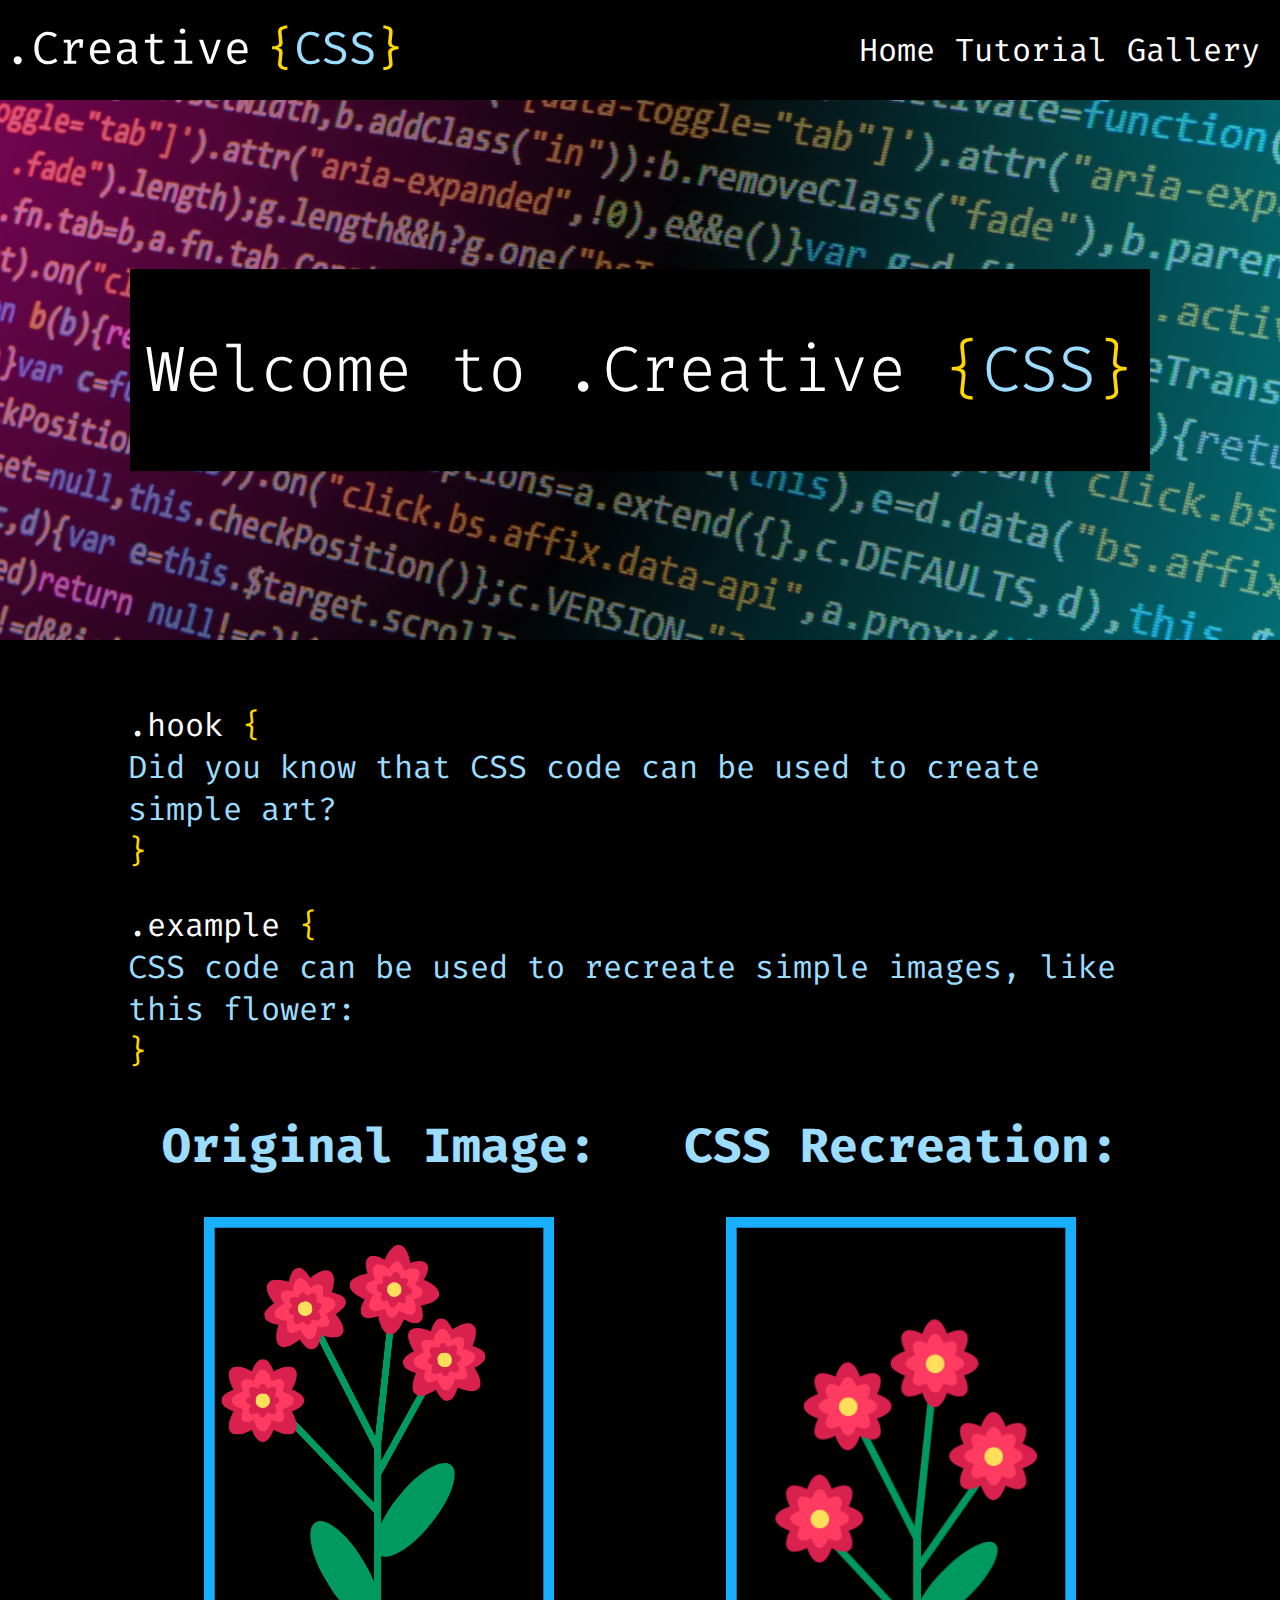
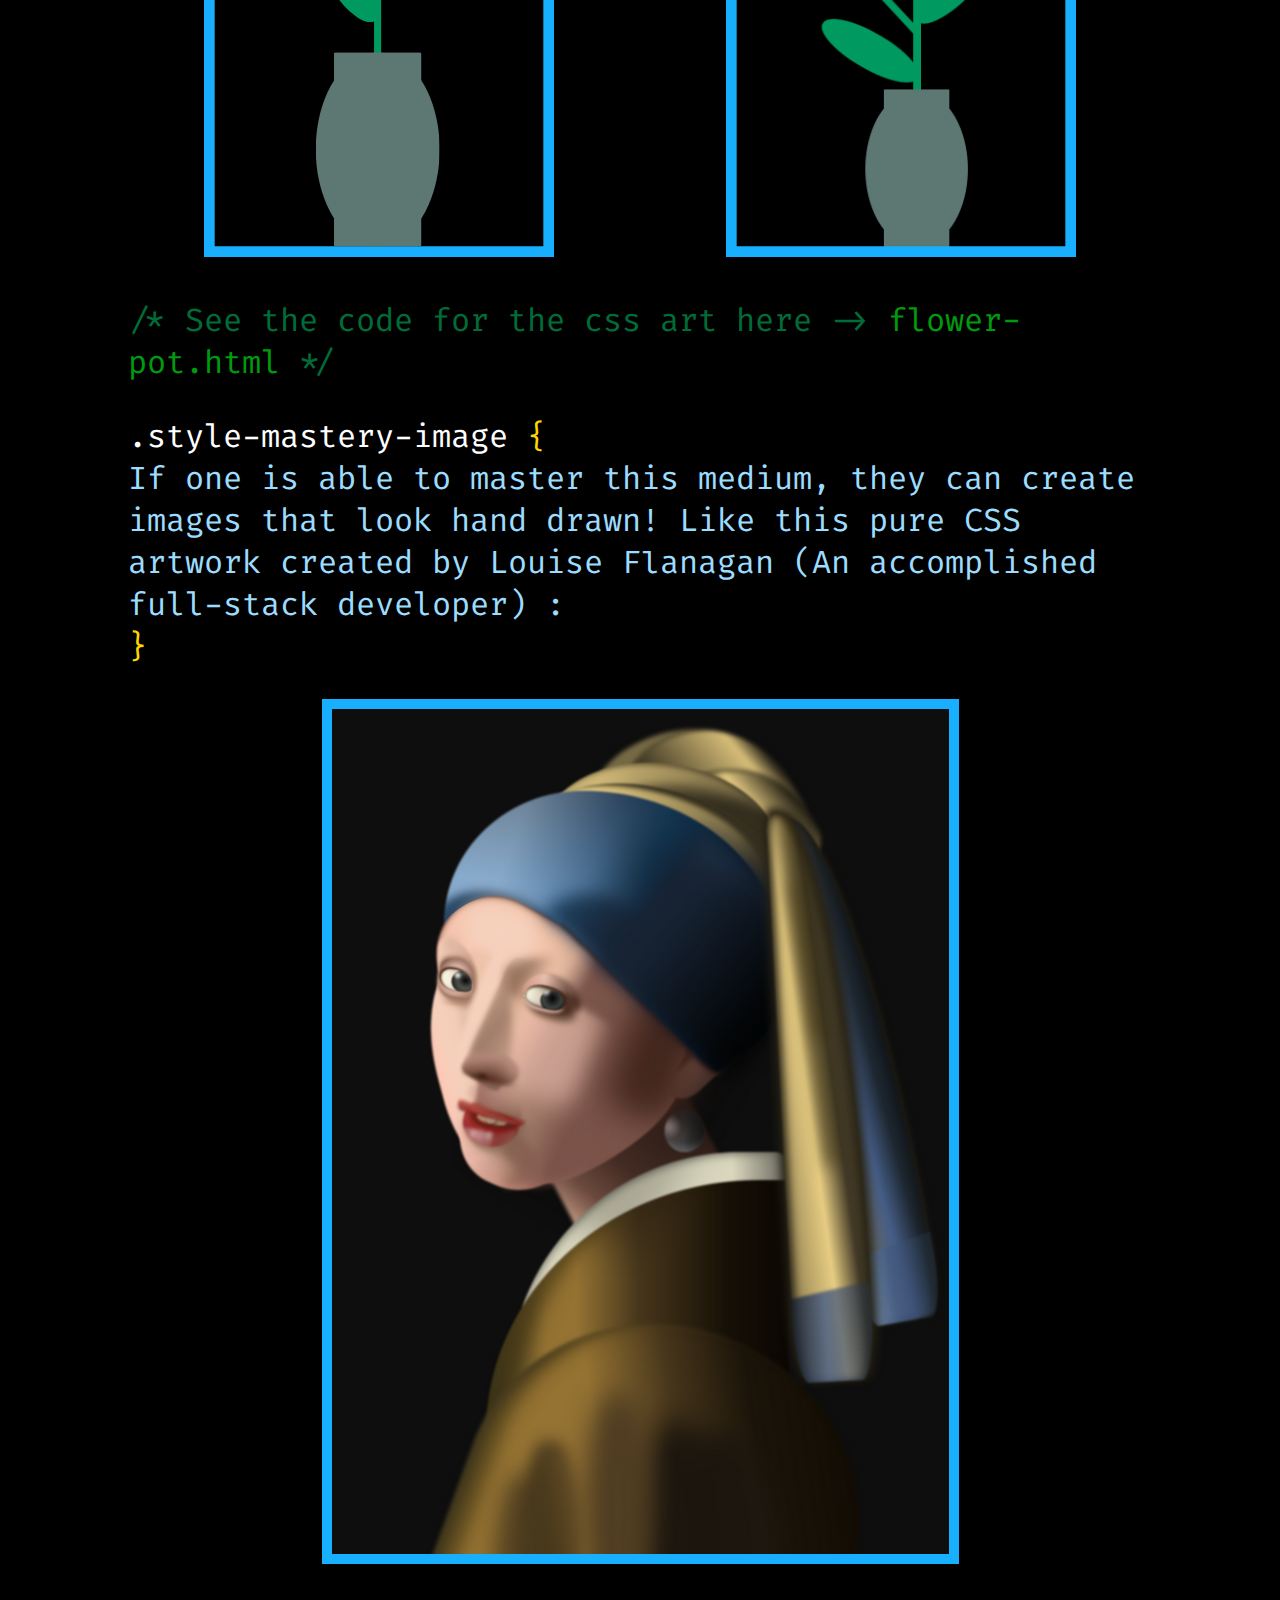
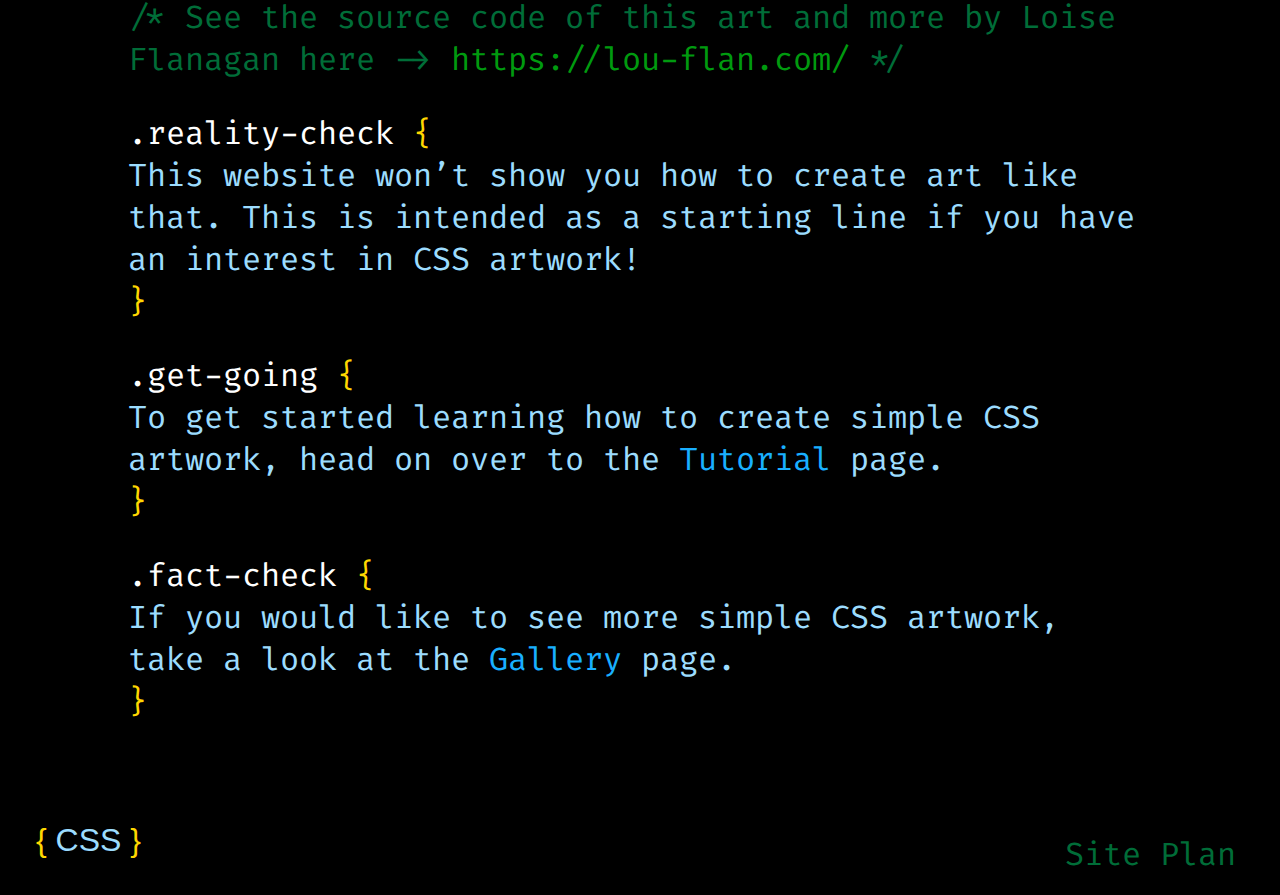
<file: index.html>
<!DOCTYPE html>
<html lang="en">
<head>
    <meta charset="UTF-8">
    <meta name="viewport" content="width=device-width, initial-scale=1.0">
    <title>Creative CSS | Home</title>
    <link rel="icon" type="image/svg+xml" href="styles/images/creative-css-favicon.svg">
    <link type="text/css" rel="stylesheet" href="styles/style.css">
</head>
<body>
    <div id="content">

        <header>
            <a class="logo_link" href="index.html">
                <img class="logo" src="styles/images/main-creative-css-logo.svg" alt="Creative CSS Logo">
            </a>
            <nav>
                <a href="index.html">Home</a>
                <a href="tutorial.html">Tutorial</a>
                <a href="gallery.html">Gallery</a>
            </nav>
        </header>   

        <section class="hero">
            <img src="styles/images/hero-img-creative-css.png" alt="Hero Image">
            <div class="hero-text">
                <h1>Welcome to .Creative <span class="bracket">{</span><span class="bracketed-text">CSS</span><span class="bracket">}</span> </h1>
            </div>
        </section>

        <div class="main-content">

            <p>.hook <span class="bracket">{</span><br><span class="bracketed-text">Did you know that CSS code can be used to create simple art?</span><br><span class="bracket">}</span></p>
            <p>.example <span class="bracket">{</span><br><span class="bracketed-text">CSS code can be used to recreate simple images, like this flower:</span><br><span class="bracket">}</span> </p>

            <section id="art-example">
                <div class="art-container">
                    <h2 class="example-caption">Original Image:</h2>
                    <img class="example" src="styles/images/canva-example.svg" alt="A flower pot with 4 red flowers">
                </div>   
                <div class="art-container">
                    <h2 class="example-caption">CSS Recreation:</h2>
                    <img class="example" src="styles/images/css-example.svg" alt="flower pot with 4 red flowers">
                </div>
            </section>

            <p class="comment-text">/* See the code for the css art here -> <a class="comment-link" href="flower-pot.html" target="_blank">flower-pot.html</a> */</p>
            <p>.style-mastery-image <span class="bracket">{</span><br><span class="bracketed-text">If one is able to master this medium, they can create images that look hand drawn! Like this pure CSS artwork created by Louise Flanagan (An accomplished full-stack developer) :</span><br><span class="bracket">}</span> </p>

            <img class="mastery-img" src="styles/images/woman-with-earing-css-art.png" alt="An image of a pure css recreation of the Girl with a pearl Earring by Louise Flanagan">

            <p class="comment-text">/* See the source code of this art and more by Loise Flanagan here -> <a class="comment-link" href="https://lou-flan.com/" target="_blank">https://lou-flan.com/</a> */</p> 
            <p>.reality-check <span class="bracket">{</span><br><span class="bracketed-text">This website won’t show you how to create art like that. This is intended as a starting line if you have an interest in CSS artwork!</span><br><span class="bracket">}</span> </p>
            <p>.get-going <span class="bracket">{</span><br><span class="bracketed-text">To get started learning how to create simple CSS artwork, head on over to the <a class="in-text-link" href="tutorial.html">Tutorial</a> page.</span><br><span class="bracket">}</span> </p>
            <p>.fact-check <span class="bracket">{</span><br><span class="bracketed-text">If you would like to see more simple CSS artwork, take a look at the <a class="in-text-link" href="gallery.html">Gallery</a> page.</span><br><span class="bracket">}</span> </p>

        </div>
        <footer>
            <div class="dropup">
                <button class="dropbtn"><span class="bracket">{</span> CSS <span class="bracket">}</span></button>
                <div class="dropup-content">
                  <a href="index.html">Home</a>
                  <a href="tutorial.html">Tutorial</a>
                  <a href="gallery.html">Gallery</a>
                </div>
            </div> 
            <div>
                <a class="plan-link" href="site-plan.html" target="_blank">Site Plan</a>
            </div>
        </footer>
    </div>
</body>
</html>
</file>
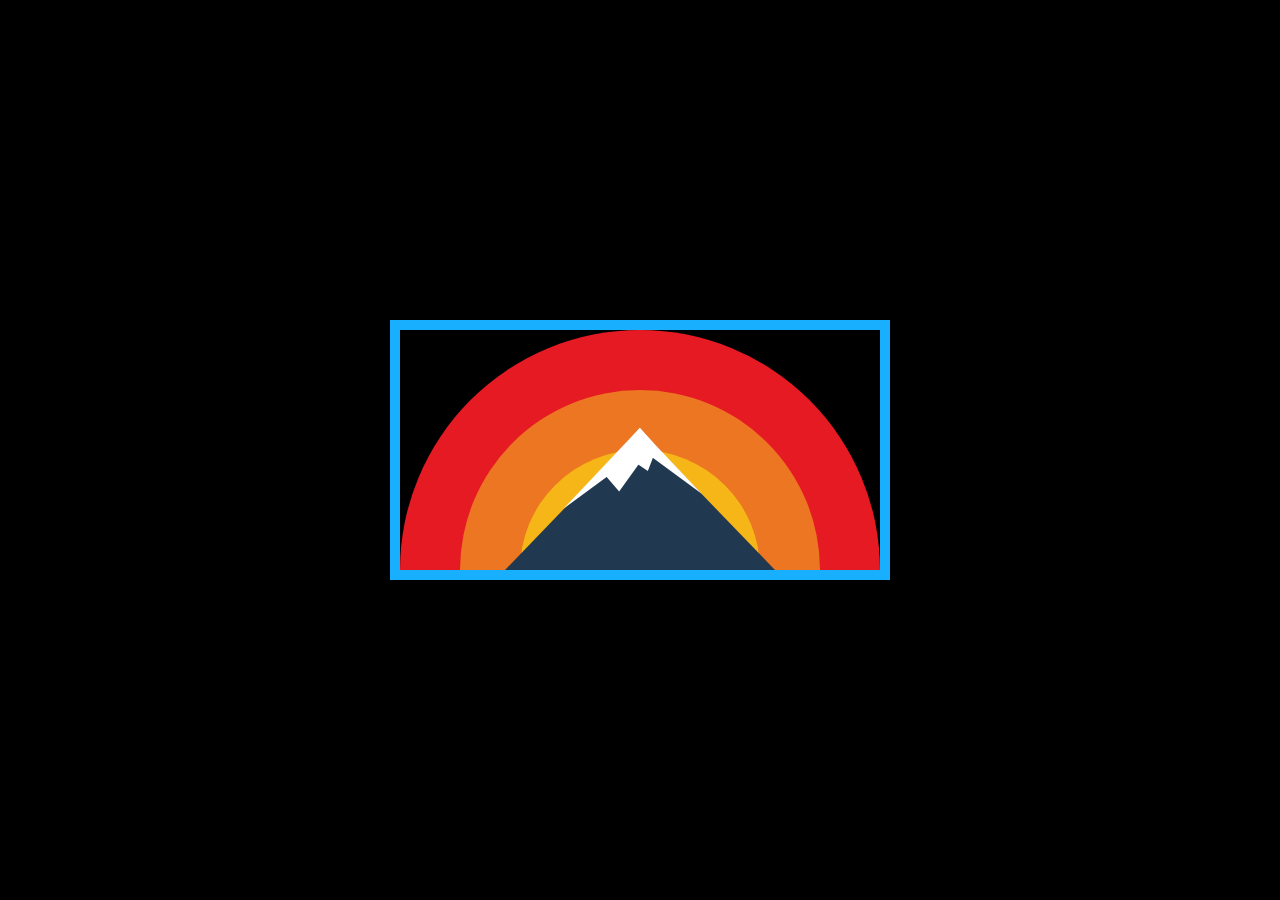
<file: draw.html>
<!DOCTYPE html>
<html lang="en">
<head>
    <meta charset="UTF-8">
    <meta name="viewport" content="width=device-width, initial-scale=1.0">
    <title>Canvas</title>
    <link type="text/css" rel="stylesheet" href="styles/sunsetstyle.css">
</head>
<body>
    <div class="mt-sunset">
         <div class="sunset1"> <!-- Red Semicircle> -->
            <div class="sunset2"> <!-- Orange Semicircle> -->
                <div class="sunset3"> <!-- Yellow Semicircle> -->
                    <div class="mountain">
                        <div class="snowy-peak">
                            <div class="peak1"></div>
                            <div class="peak2"></div>
                            <div class="peak3"></div>
                            <div class="peak4"></div>
                        </div>
                    </div>
                </div>
            </div>
        </div>
    </div>
</body>
</html>
</file>
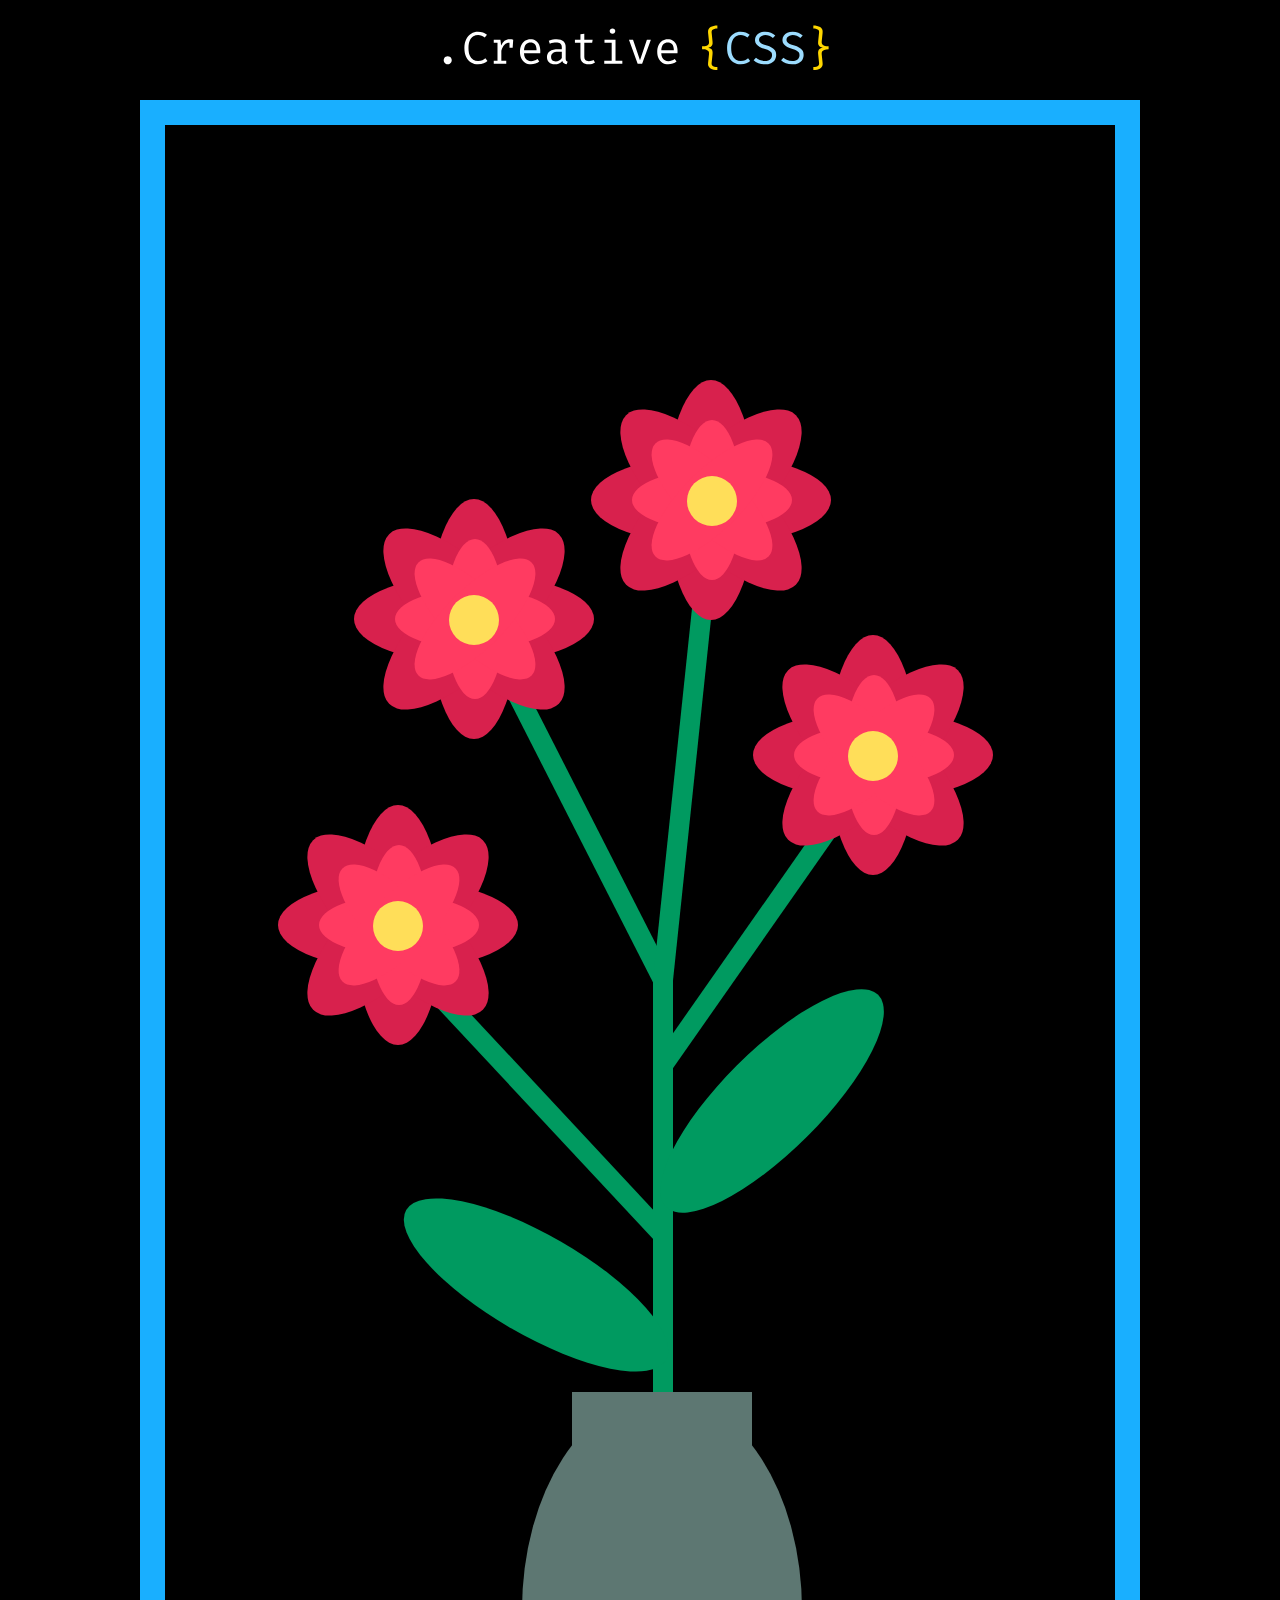
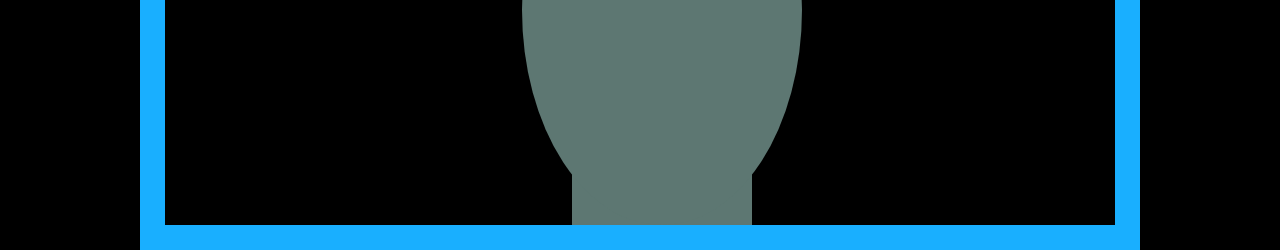
<file: flower-pot.html>
<!DOCTYPE html>
<html lang="en">
<head>
    <meta charset="UTF-8">
    <meta name="viewport" content="width=device-width, initial-scale=1.0">
    <link type="text/css" rel="stylesheet" href="styles/style.css">
    <title>Creative CSS | Flower Pot</title>
</head>
<body>
    <header>
        <a class="logo_link" href="index.html">
            <img class="logo" src="styles/images/main-creative-css-logo.svg" alt="Creative CSS Logo">
        </a>
    </header> 
    <div class="flower-pot">
        <div class="stems">
            <div class="stem-1"></div>
            <div class="stem-2"></div>
            <div class="stem-3"></div>
            <div class="stem-4"></div>
            <div class="stem-5"></div>
        </div>
        <div class="leaves">
            <div class="leaf-1"></div>
            <div class="leaf-2"></div>
        </div>
        <div class="pot">
            <div class="rectangle-1"></div>
            <div class="oval"></div>
            <div class="rectangle-2"></div>
        </div>
        <div class="flowers">
            <div class="flower1">
                <div class="petal">
                    <div class="petal-1"></div>
                    <div class="petal-2"></div>
                    <div class="petal-3"></div>
                    <div class="petal-4"></div>
                    <div class="petal-a">
                        <div class="petal-a1"></div>
                        <div class="petal-a2"></div>
                        <div class="petal-a3"></div>
                        <div class="petal-a4"></div>
                        <div class="pistil"></div>
                    </div>
                </div> 
            </div>
            <div class="flower2">
                <div class="petal">
                    <div class="petal-1"></div>
                    <div class="petal-2"></div>
                    <div class="petal-3"></div>
                    <div class="petal-4"></div>
                    <div class="petal-a">
                        <div class="petal-a1"></div>
                        <div class="petal-a2"></div>
                        <div class="petal-a3"></div>
                        <div class="petal-a4"></div>
                        <div class="pistil"></div>
                    </div> 
                </div>
            </div>
            <div class="flower3">
                <div class="petal">
                    <div class="petal-1"></div>
                    <div class="petal-2"></div>
                    <div class="petal-3"></div>
                    <div class="petal-4"></div>
                    <div class="petal-a">
                        <div class="petal-a1"></div>
                        <div class="petal-a2"></div>
                        <div class="petal-a3"></div>
                        <div class="petal-a4"></div>
                        <div class="pistil"></div>
                    </div>
                </div> 
            </div>
            <div class="flower4">
                <div class="petal">
                    <div class="petal-1"></div>
                    <div class="petal-2"></div>
                    <div class="petal-3"></div>
                    <div class="petal-4"></div>
                    <div class="petal-a">
                        <div class="petal-a1"></div>
                        <div class="petal-a2"></div>
                        <div class="petal-a3"></div>
                        <div class="petal-a4"></div>
                        <div class="pistil"></div>
                    </div>
                </div>
            </div>
        </div>
    </div>
</body>
</html>
</file>
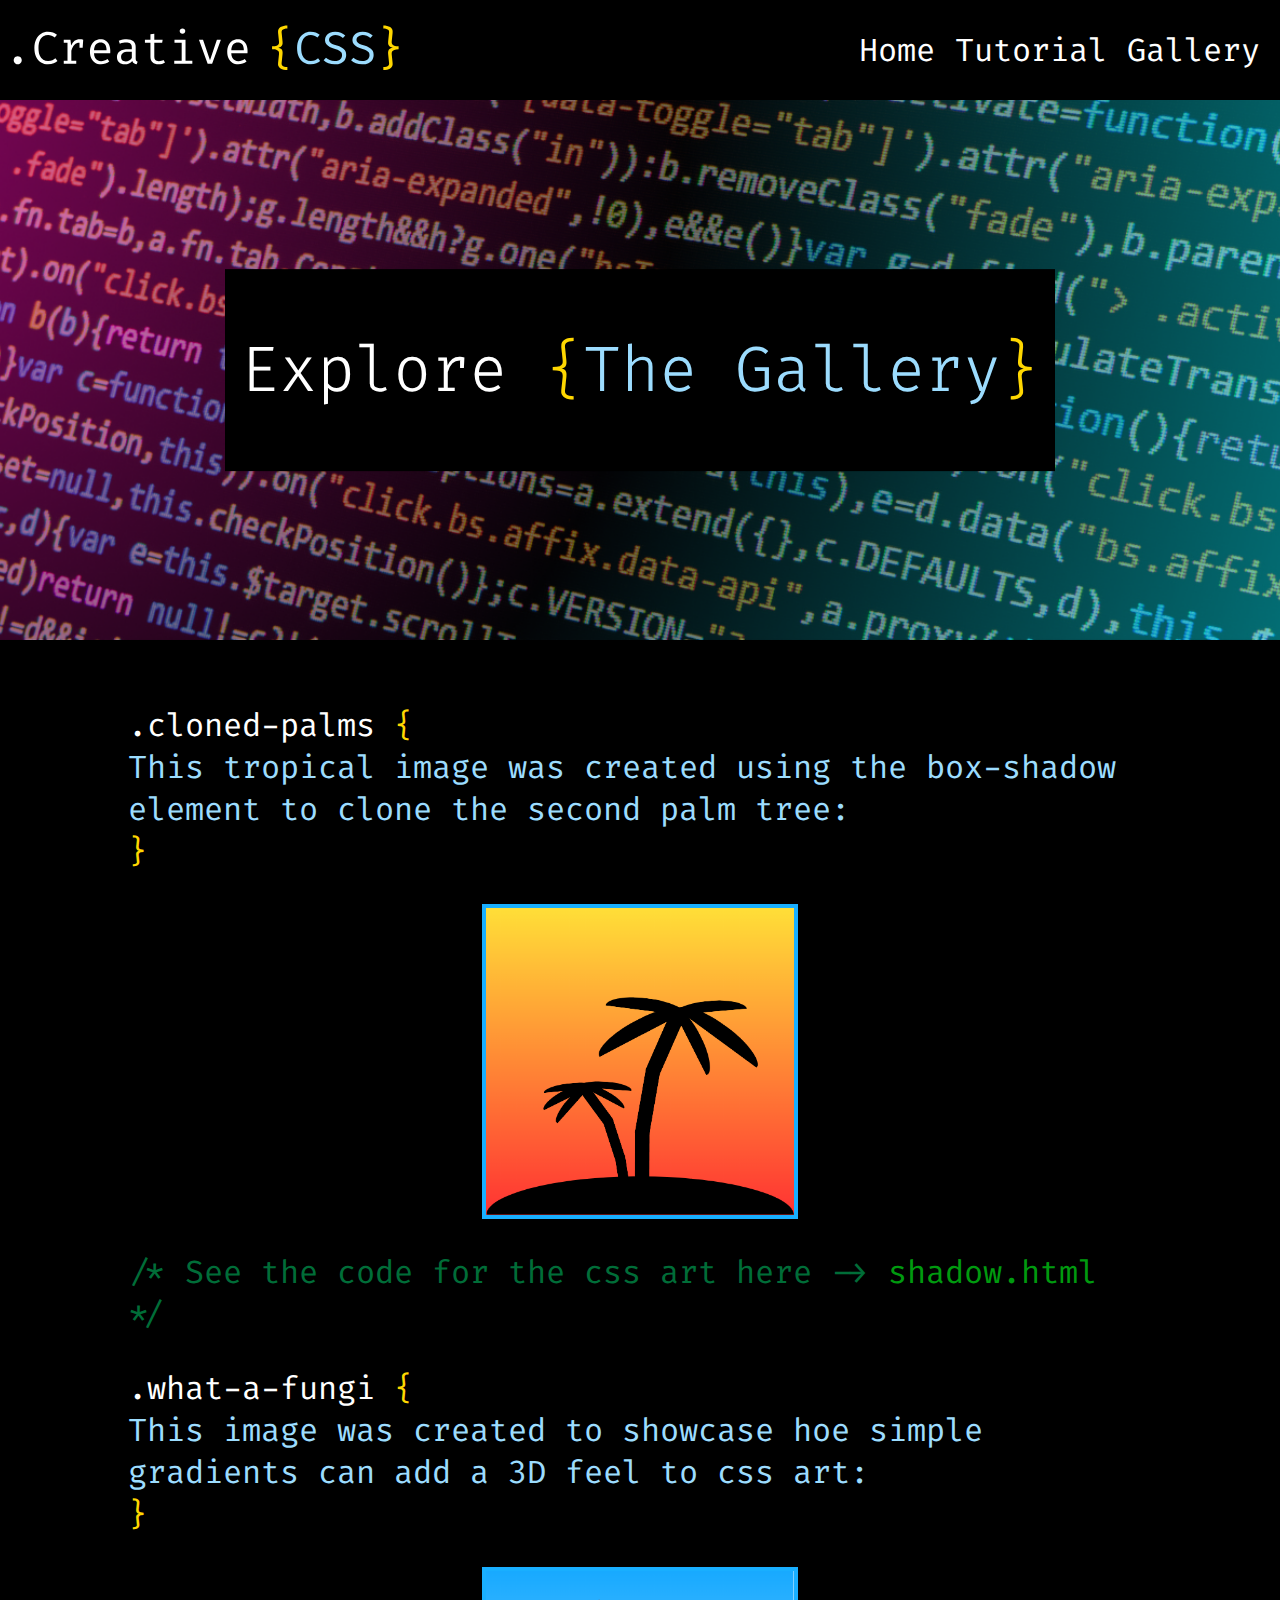
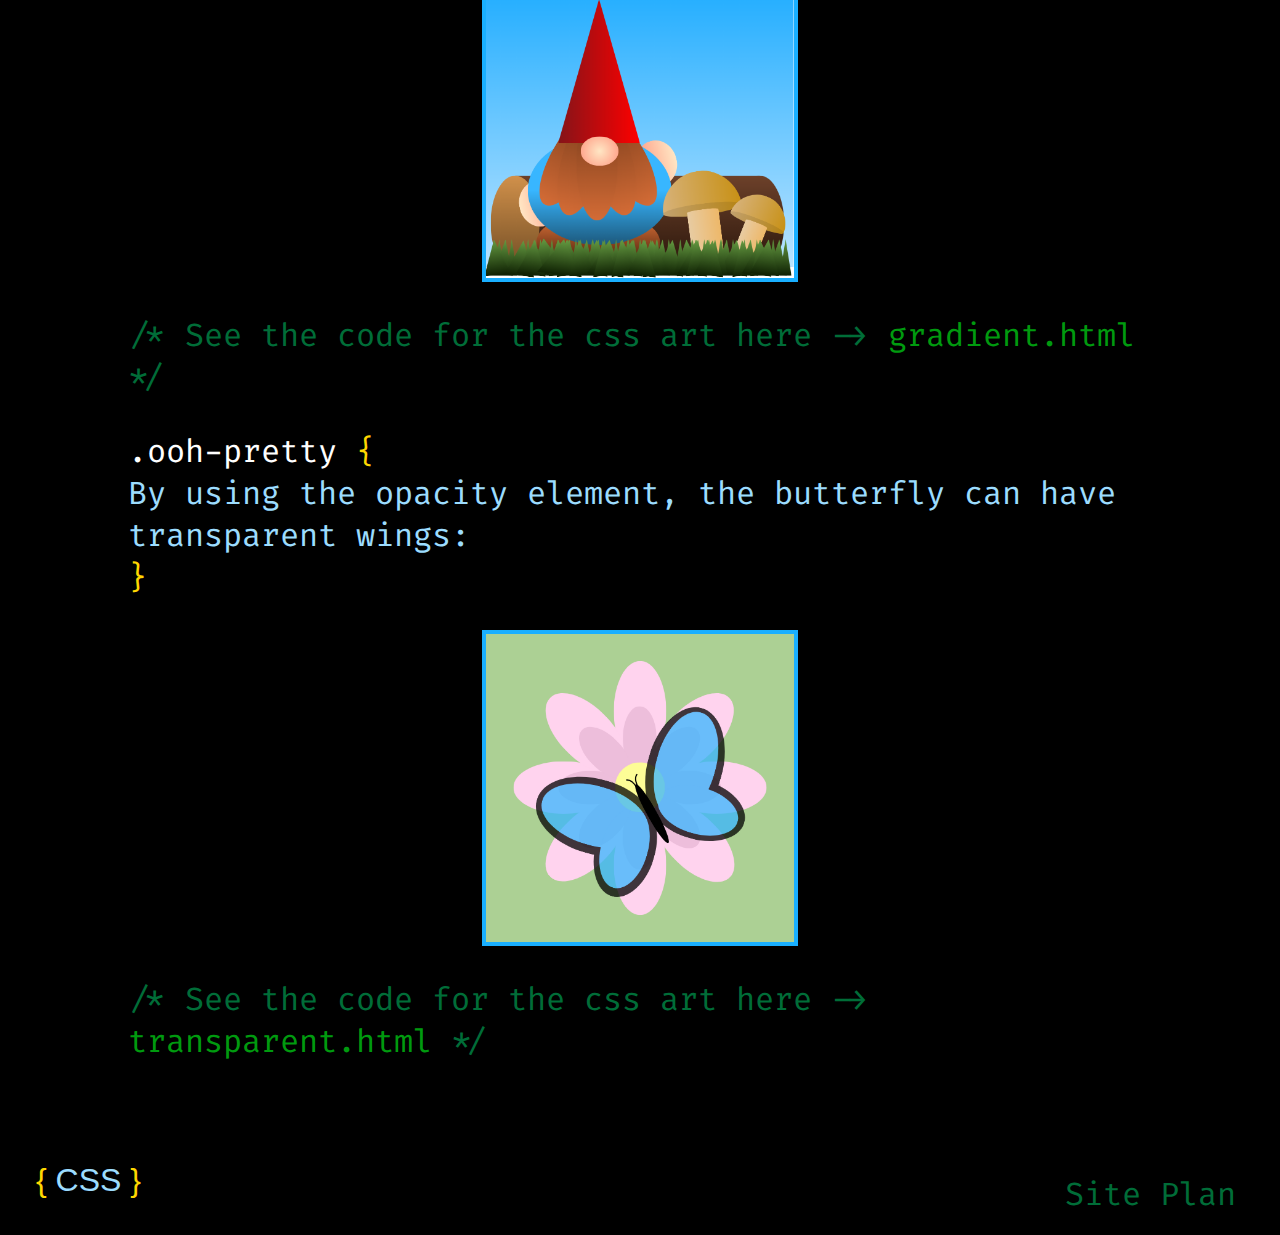
<file: gallery.html>
<!DOCTYPE html>
<html lang="en">
<head>
    <meta charset="UTF-8">
    <meta name="viewport" content="width=device-width, initial-scale=1.0">
    <title>Creative CSS | Gallery</title>
    <link rel="icon" type="image/svg+xml" href="styles/images/creative-css-favicon.svg">
    <link type="text/css" rel="stylesheet" href="styles/style.css">
</head>
<body>
    <div id="content">

        <header>
            <a class="logo_link" href="index.html">
                <img class="logo" src="styles/images/main-creative-css-logo.svg" alt="Creative CSS Logo">
            </a>
            <nav>
                <a href="index.html">Home</a>
                <a href="tutorial.html">Tutorial</a>
                <a href="gallery.html">Gallery</a>
            </nav>
        </header>   

        <section class="hero">
            <img src="styles/images/hero-img-creative-css.png" alt="Hero Image">
            <div class="hero-text">
                <h1>Explore <span class="bracket">{</span><span class="bracketed-text">The Gallery</span><span class="bracket">}</span> </h1>
            </div>
        </section>

        <div class="main-content">

            <p>.cloned-palms <span class="bracket">{</span><br><span class="bracketed-text">This tropical image was created using the box-shadow element to clone the second palm tree:</span><br><span class="bracket">}</span> </p>

            <img class="art-example" src="styles/images/shadow-example.png" alt="An image of a pair of palm trees before a sunset">

             <p class="comment-text">/* See the code for the css art here -> <a class="comment-link" href="shadow.html" target="_blank">shadow.html</a> */</p>

            <p>.what-a-fungi <span class="bracket">{</span><br><span class="bracketed-text">This image was created to showcase hoe simple gradients can add a 3D feel to css art:</span><br><span class="bracket">}</span> </p>

            <img class="art-example" src="styles/images/gradient-example.png" alt="An image of a gnome by a log surrounded by mushrooms">

             <p class="comment-text">/* See the code for the css art here -> <a class="comment-link" href="gradient.html" target="_blank">gradient.html</a> */</p>

            <p>.ooh-pretty <span class="bracket">{</span><br><span class="bracketed-text"> By using the opacity element, the butterfly can have transparent wings:</span><br><span class="bracket">}</span> </p>

            <img class="art-example" src="styles/images/transparent-example.png" alt="An image of a butterfly on a flower">

             <p class="comment-text">/* See the code for the css art here -> <a class="comment-link" href="transparent.html" target="_blank">transparent.html</a> */</p>

        </div>
        <footer>
            <div class="dropup">
                <button class="dropbtn"><span class="bracket">{</span> CSS <span class="bracket">}</span></button>
                <div class="dropup-content">
                  <a href="index.html">Home</a>
                  <a href="tutorial.html">Tutorial</a>
                  <a href="gallery.html">Gallery</a>
                </div>
            </div> 
            <div>
                <a class="plan-link" href="site-plan.html" target="_blank">Site Plan</a>
            </div>
        </footer>
    </div>
</body>
</html>
</file>
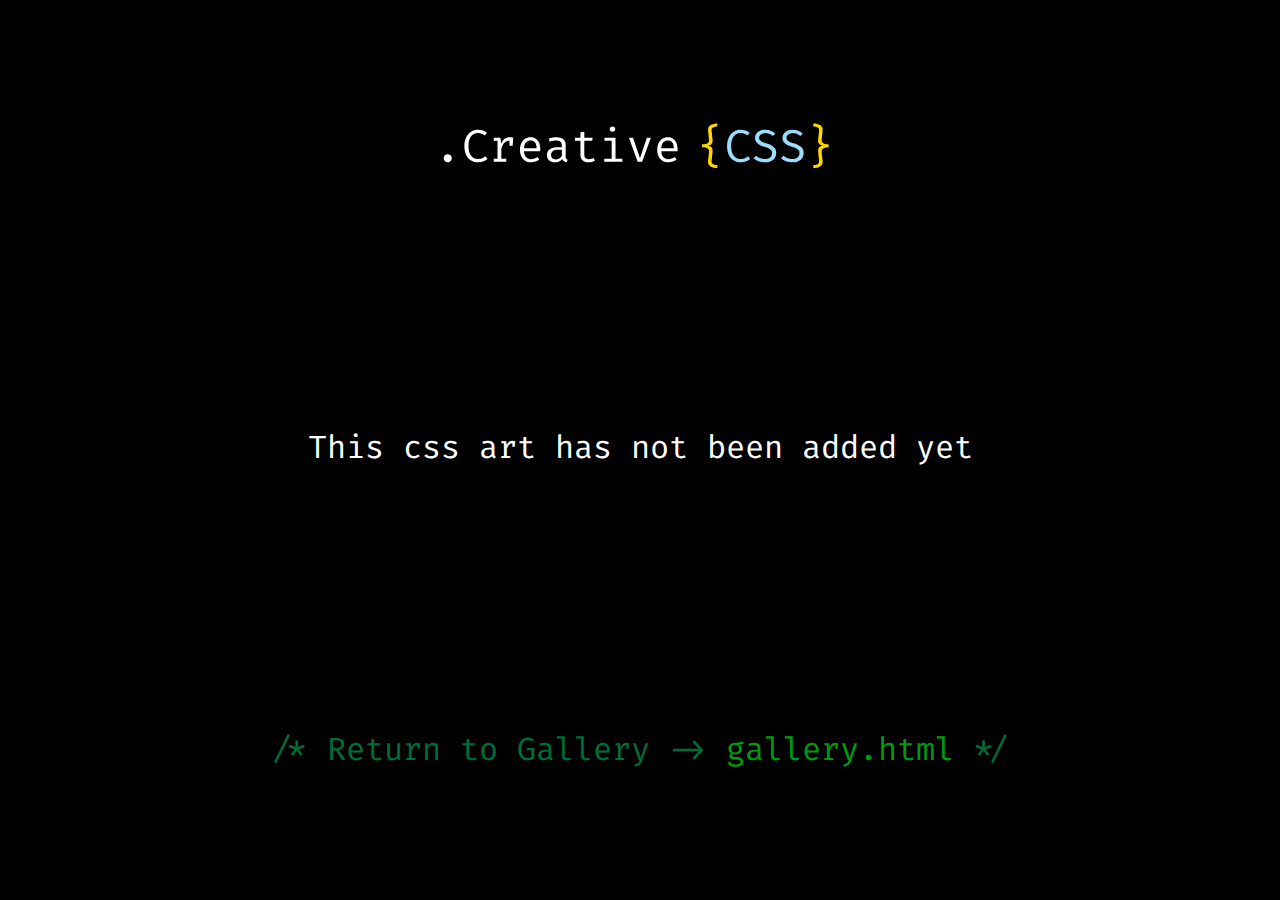
<file: gradiant.html>
<!DOCTYPE html>
<html lang="en">
<head>
    <meta charset="UTF-8">
    <meta name="viewport" content="width=device-width, initial-scale=1.0">
    <link type="text/css" rel="stylesheet" href="styles/style.css">
    <title>Creative CSS | gradient</title>
</head>
<body>
    <header>
        <a class="logo_link" href="index.html">
            <img class="logo" src="styles/images/main-creative-css-logo.svg" alt="Creative CSS Logo">
        </a>
    </header> 
    <p>This css art has not been added yet</p>
    <p class="comment-text">/* Return to Gallery -> <a class="comment-link" href="gallery.html" target="_blank">gallery.html</a> */</p>
</body>
</html>
</file>
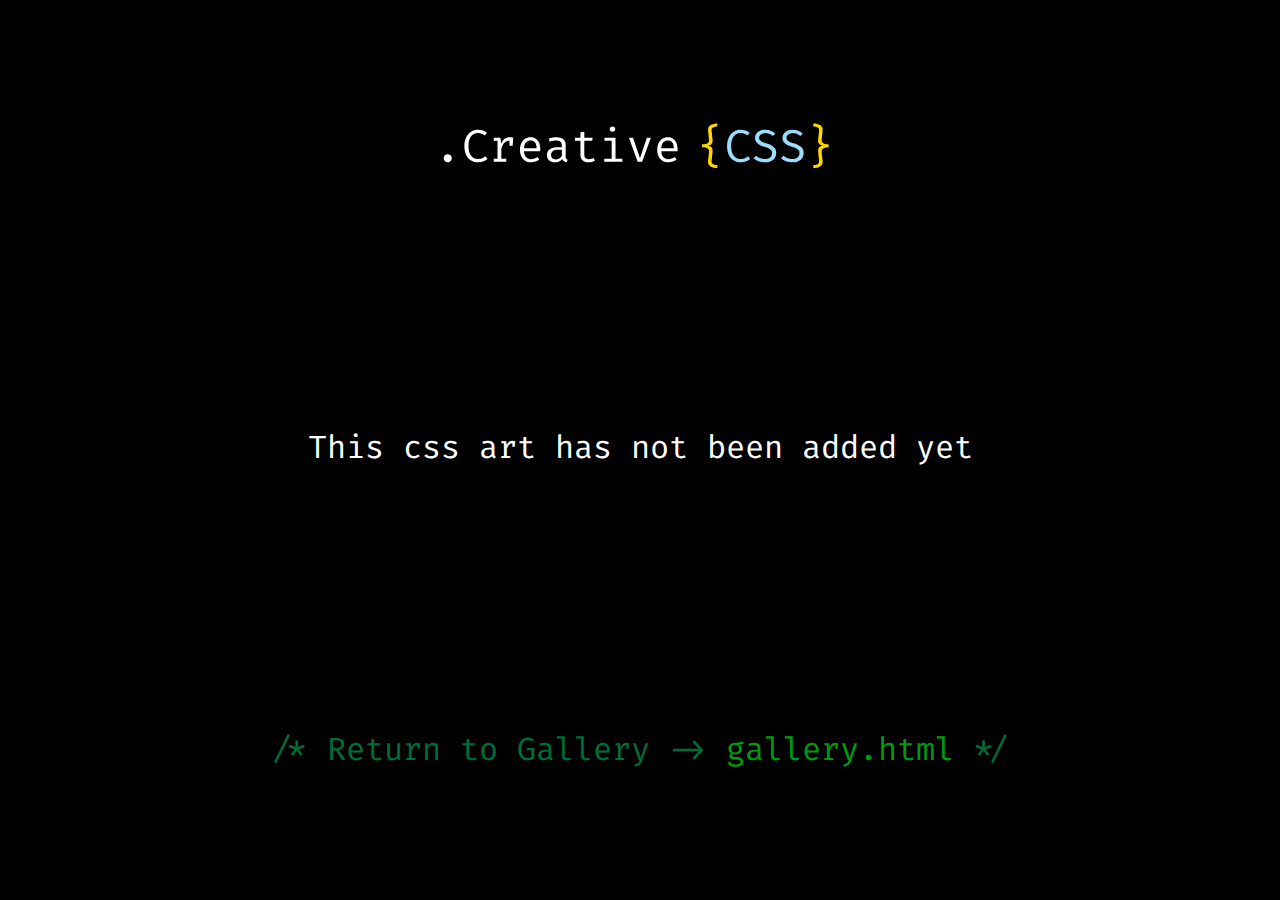
<file: shadow.html>
<!DOCTYPE html>
<html lang="en">
<head>
    <meta charset="UTF-8">
    <meta name="viewport" content="width=device-width, initial-scale=1.0">
    <link type="text/css" rel="stylesheet" href="styles/style.css">
    <title>Creative CSS | Shadow</title>
</head>
<body>
    <header>
        <a class="logo_link" href="index.html">
            <img class="logo" src="styles/images/main-creative-css-logo.svg" alt="Creative CSS Logo">
        </a>
    </header> 
    <p>This css art has not been added yet</p>
    <p class="comment-text">/* Return to Gallery -> <a class="comment-link" href="gallery.html" target="_blank">gallery.html</a> */</p>
</body>
</html>
</file>
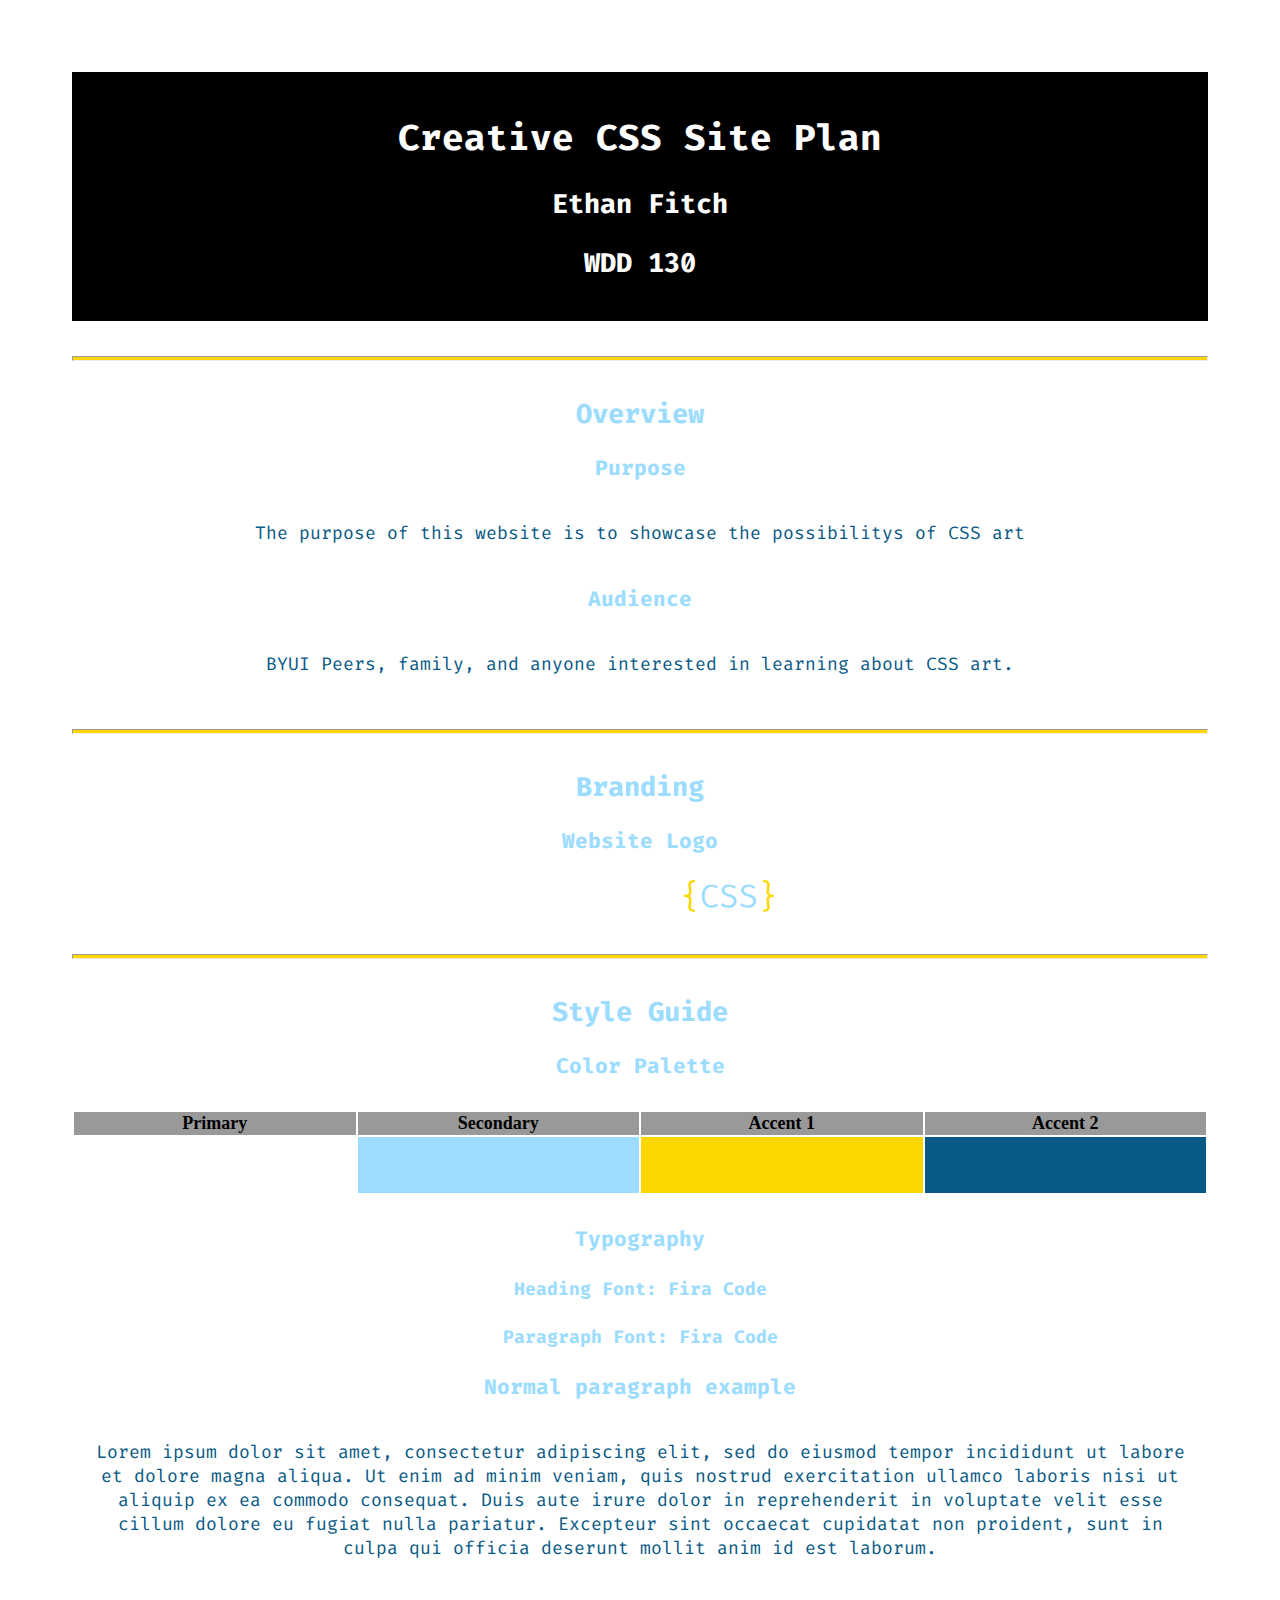
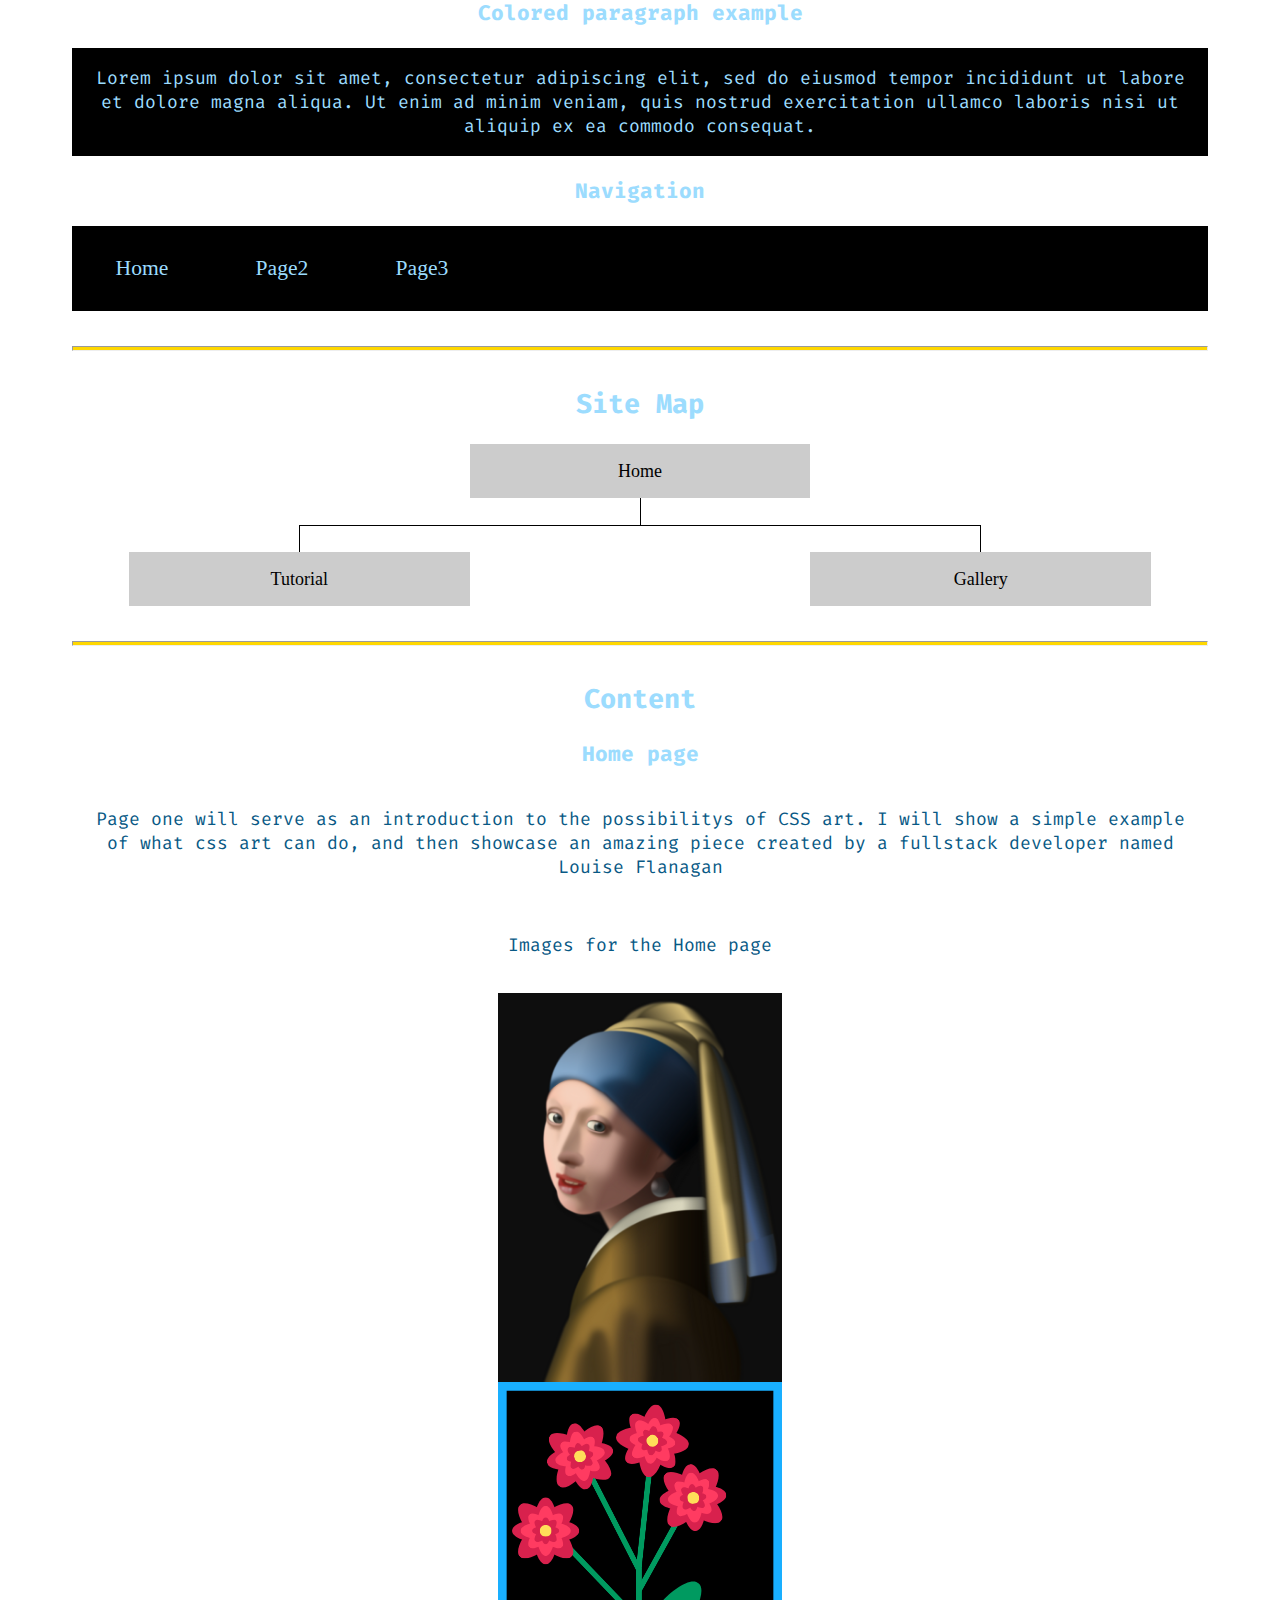
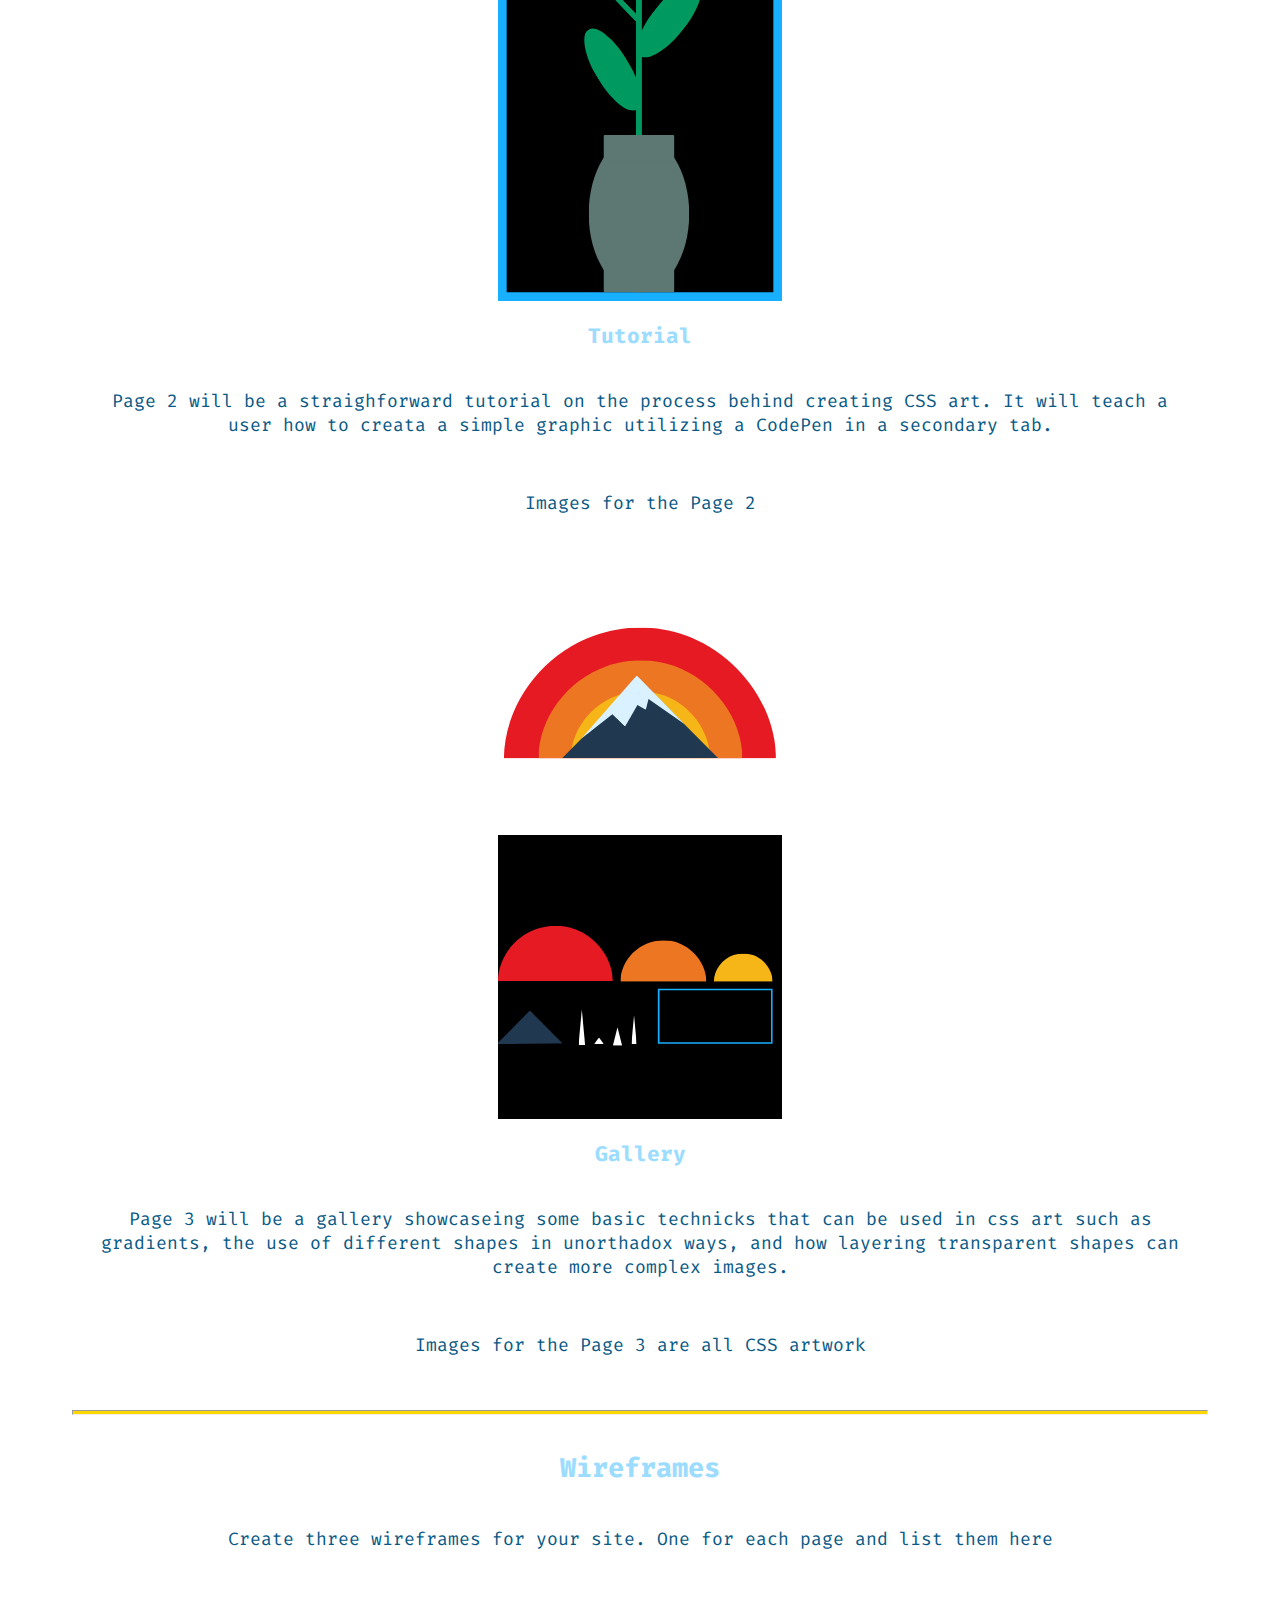
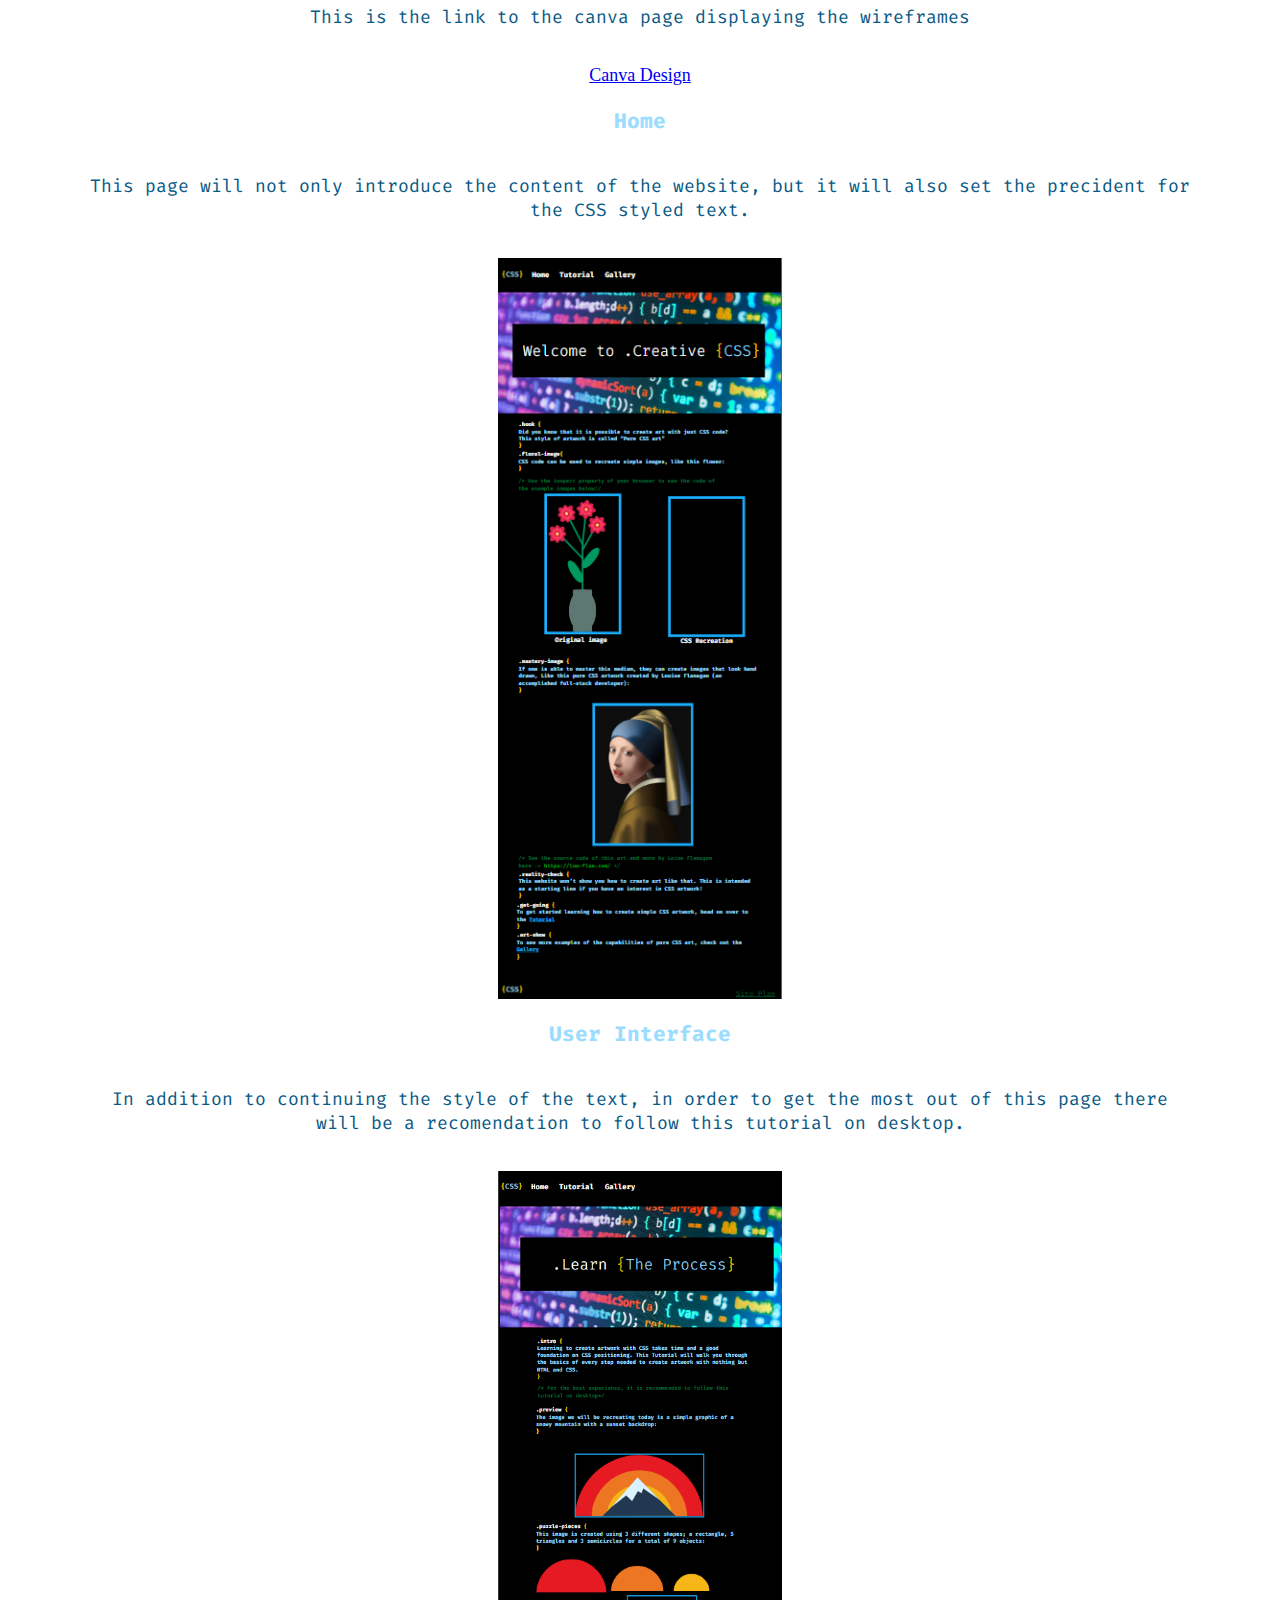
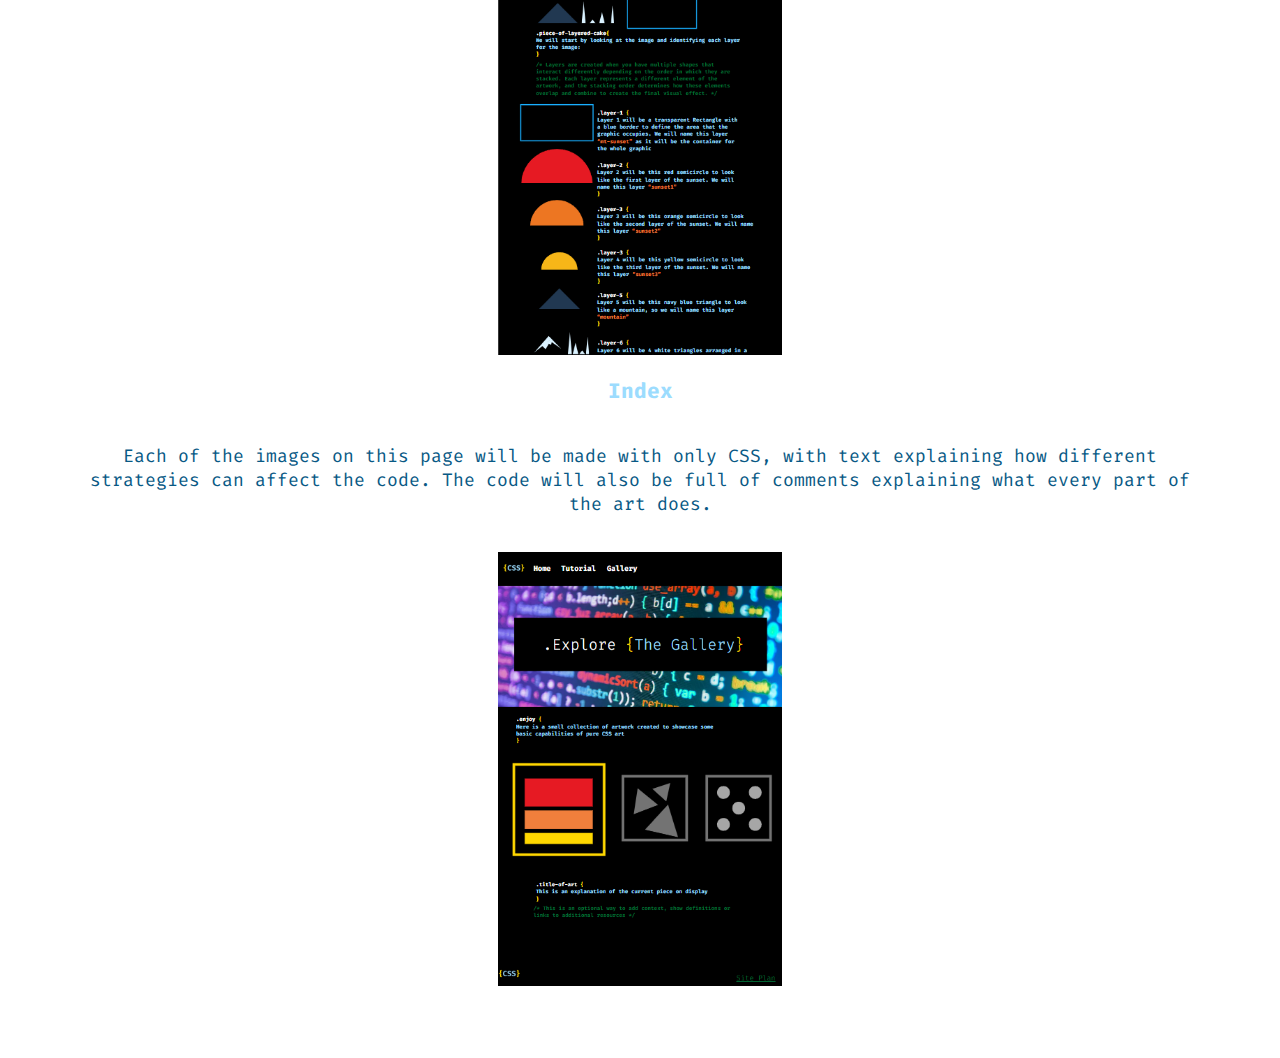
<file: site-plan.html>
<!DOCTYPE html>
<html lang="en-us">
    
  <head>
    <meta charset="utf-8">
    <title>Creative css Site Plan</title>
    <link rel="icon" type="image/svg+xml" href="styles/images/favicon-creative-css-logo.svg">
    <link type="text/css" rel="stylesheet" href="styles/site-plan.css">
  </head>

  <body>
    <header>
      <h1>Creative CSS Site Plan</h1>
      <h2>Ethan Fitch</h2>
      <h2>WDD 130</h2>
      <!-- In the header above, add the name or your site, your name and class number. For example if you are in section 3 you would put WDD 130.03 -->
    </header>
    <main>

      <!-- ------------------------Steps 2-3------------------------------ -->
      <hr>
      <h2>Overview</h2>
      <h3>Purpose</h3>
      <p>The purpose of this website is to showcase the possibilitys of CSS art</p>  <!-- change this -->


      <h3>Audience</h3>
      <p>BYUI Peers, family, and anyone interested in learning about CSS art.</p>  <!-- change this -->

      <hr>
      <h2>Branding</h2>
      <h3>Website Logo</h3>
      <!-- Replace this with some sort of logo for your site.  A logo can be as simple as the name of your site in a nice font :) -->
      <img src='styles/images/main-creative-css-logo.svg' alt="Creative CSS logo">
      <hr>
      <h2>
        Style Guide
      </h2>

      <!-- ------------------------Steps 4-8------------------------------ -->

      <h3>
        Color Palette
      </h3>
      <!--  The colors you choose for a website are one of the most important decisions you will make. Follow the instructions on the activity in iLearn. You should have at least 2 colors but do not have to fill in all 4 if you do not need them.  -->

      <table class="colors">
        <tr><th>Primary</th><th>Secondary</th><th>Accent 1</th><th>Accent 2</th></tr>
        <!-- Switch to the site-plan.css file and change your colors there. -->
        <tr><td class="primary"></td><td class="secondary"></td><td class="accent1"></td><td class="accent2"></td></tr>
      </table>

      <!-- ------------------------Step 9------------------------------ -->

      <h3>
        Typography
      </h3>
      <!-- Choose a font for your paragraphs (body copy) and headlines. What font(s) have you chosen? Why did you choose what you did?  Make sure to review the list of web safe fonts at W3Schools.org as a starting point.  Think also about which of your colors above you might use for background and font colors. -->

      <h4>
        Heading Font: Fira Code  <!-- change this -->
      </h4>
      <h4>
        Paragraph Font: Fira Code  <!-- change this -->
      </h4>
      <h3>
        Normal paragraph example
      </h3>
      <p>
        Lorem ipsum dolor sit amet, consectetur adipiscing elit, sed do eiusmod tempor incididunt ut labore et dolore magna aliqua. Ut enim ad minim veniam, quis nostrud exercitation ullamco laboris nisi ut aliquip ex ea commodo consequat. Duis aute irure dolor in reprehenderit in voluptate velit esse cillum dolore eu fugiat nulla pariatur. Excepteur sint occaecat cupidatat non proident, sunt in culpa qui officia deserunt mollit anim id est laborum.
      </p>
      <h3>
        Colored paragraph example
      </h3>
      <p class="colored">
        Lorem ipsum dolor sit amet, consectetur adipiscing elit, sed do eiusmod tempor incididunt ut labore et dolore magna aliqua. Ut enim ad minim veniam, quis nostrud exercitation ullamco laboris nisi ut aliquip ex ea commodo consequat. 
      </p>

      <!-- ------------------------Step 10------------------------------ -->

      <h3>
        Navigation
      </h3>
      <!-- Think about how you want your navigation bar to look. In the site-plan.css file change the colors to your colors to get the look you desire. --> 
      <nav>
        <a href="#">Home</a>
        <a href="#">Page2</a>
        <a href="#">Page3</a>
      </nav>
      <hr>
      <h2>
        Site Map
      </h2>
      <div class="sitemap">
        <div class="sm-home">
          Home
        </div>
        <div class="sm-page2">
          Tutorial <!-- change this -->
        </div>
        <div class="sm-page3">
          Gallery <!-- change this -->
        </div>

        <div class="top">
          &nbsp;
        </div>
        <div class="left">
          &nbsp;
        </div>
        <div class="right">
          &nbsp;
        </div>

      </div>

      <!-- --------Content Section -------------- -->
      <hr>
      <h2>
        Content
      </h2>
      <h3>Home page</h3>
      <p>
        Page one will serve as an introduction to the possibilitys of CSS art. I will show a simple example of what css art can do, and then showcase an amazing piece created by a fullstack developer named Louise Flanagan
      </p>
      <p>Images for the Home page</p>
        <img src="styles/images/woman-with-earing-css-art.png" alt="Image of a css recreation of The Girl with Pearl Earring by Johannes Vermeer">
        <img src="styles/images/canva-example.svg" alt="simple graphic of four flowers in a vase">

<!-- Convert images to .webp (highly optimized) or .svg (scales well) -->
      </ul>
      <h3>Tutorial</h3>
      <p>
        Page 2 will be a straighforward tutorial on the process behind creating CSS art. It will teach a user how to creata a simple graphic utilizing a CodePen in a secondary tab.
      <p>Images for the Page 2</p>
        <img src="styles/images/mt-sunset.svg" alt="Mountain graphic with sunset background">
        <img src="styles/images/mt-sunset-puzzle-pieces.svg" alt="Mountain grapic broken down into it's individual conponents.">


      </ul>
      <h3>Gallery</h3>
      <p>
        Page 3 will be a gallery showcaseing some basic technicks that can be used in css art such as gradients, the use of different shapes in unorthadox ways, and how layering transparent shapes can create more complex images.
      </p>
      <p>Images for the Page 3 are all CSS artwork</p>
      </ul>
      <hr>
      <h2>
        Wireframes
      </h2>
      <p>
        Create three wireframes for your site. One for each page and list them here</p>
      <p>
        This is the link to the canva page displaying the wireframes</p>
      <a href="https://www.canva.com/design/DAGKfnBeXDc/r6XzqqroJSi0lCdpjt3tjw/edit?utm_content=DAGKfnBeXDc&utm_campaign=designshare&utm_medium=link2&utm_source=sharebutton" target="_blank"> Canva Design </a> 
      <h3>Home</h3>
      <p>
        This page will not only introduce the content of the website, but it will also set the precident for the CSS styled text.
      </p>
      <img src="styles/images/home-page-wireframe.png" alt="home page wireframe">

      <h3>User Interface</h3>
      <p>         
        In addition to continuing the style of the text, in order to get the most out of this page there will be a recomendation to follow this tutorial on desktop. 
      </p>
      <img src="styles/images/tutorial-wireframe.png" alt="Tutorial wireframe">

      <h3>Index</h3>
      <p>         
        Each of the images on this page will be made with only CSS, with text explaining how different strategies can affect the code. The code will also be full of comments explaining what every part of the art does. 
      </p>
      <img src="styles/images/gallary-wireframe.png" alt="Gallery wireframe">

    </main>
  </body>

</html>
</file>
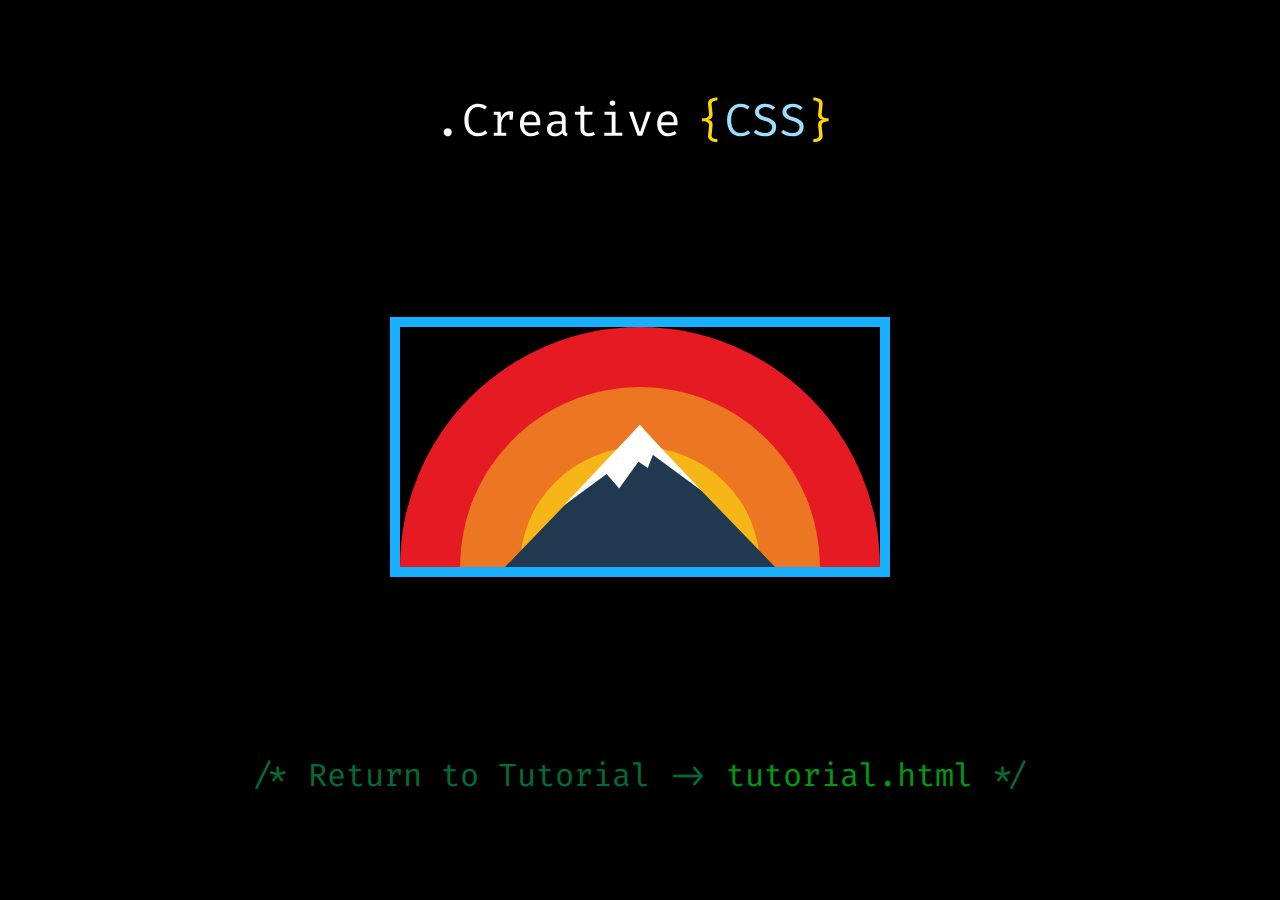
<file: sunset.html>
<!DOCTYPE html>
<html lang="en">
<head>
    <meta charset="UTF-8">
    <meta name="viewport" content="width=device-width, initial-scale=1.0">
    <link type="text/css" rel="stylesheet" href="styles/style.css">
    <title>Creative CSS | Shadow</title>
</head>
<body>
    <header>
        <a class="logo_link" href="index.html">
            <img class="logo" src="styles/images/main-creative-css-logo.svg" alt="Creative CSS Logo">
        </a>
    </header> 
    <div class="mt-sunset">
         <div class="sunset1"> <!-- Red Semicircle> -->
            <div class="sunset2"> <!-- Orange Semicircle> -->
                <div class="sunset3"> <!-- Yellow Semicircle> -->
                    <div class="mountain">
                        <div class="snowy-peak">
                            <div class="peak1"></div>
                            <div class="peak2"></div>
                            <div class="peak3"></div>
                            <div class="peak4"></div>
                        </div>
                    </div>
                </div>
            </div>
        </div>
    </div>
    <p class="comment-text">/* Return to Tutorial -> <a class="comment-link" href="tutorial.html" >tutorial.html</a> */</p>
</body>
</html>
</file>
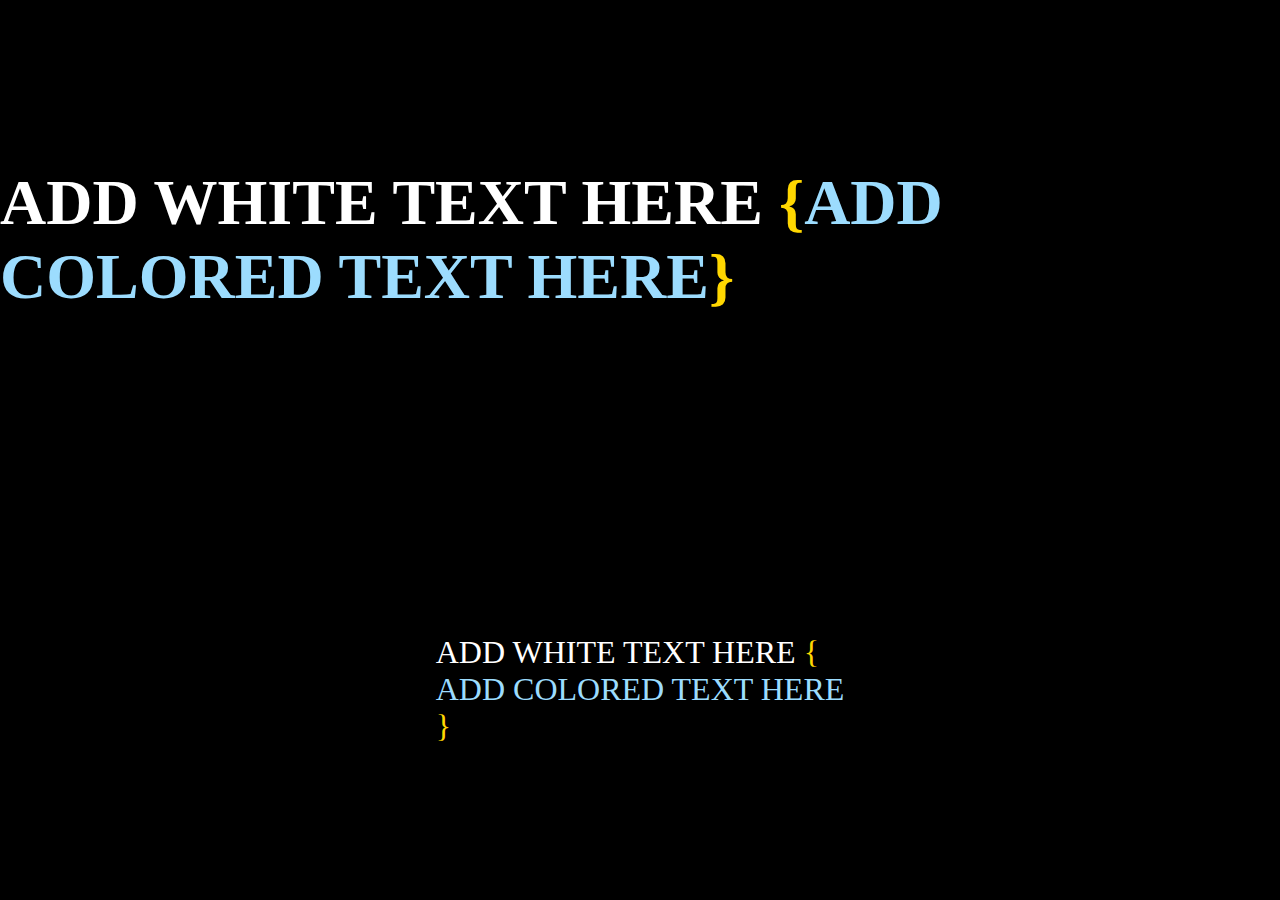
<file: test.html>
<!DOCTYPE html>
<html lang="en">
<head>
    <meta charset="UTF-8">
    <meta name="viewport" content="width=device-width, initial-scale=1.0">
    <title>HTML tests</title>
    <style type="text/css">
        body, html {
            height: 100%;
            margin: 0 auto;
            display: grid;
            place-items: center;
            background-color: black;
            font-family: 'Fira Code';
            font-size: 32px;
        }
        h1, p {
            color: white;
        }
        .bracket {
          color: #FFD700;
        }
        .bracketed-text {
          color: #9CDCFE;
        }
      </style>
</head>
<body>
<h1>ADD WHITE TEXT HERE <span class="bracket">{</span><span class="bracketed-text">ADD COLORED TEXT HERE</span><span class="bracket">}</span> </h1>
<p>ADD WHITE TEXT HERE <span class="bracket">{</span><br><span class="bracketed-text">ADD COLORED TEXT HERE</span><br><span class="bracket">}</span> </p>
</body>
</html>
</file>
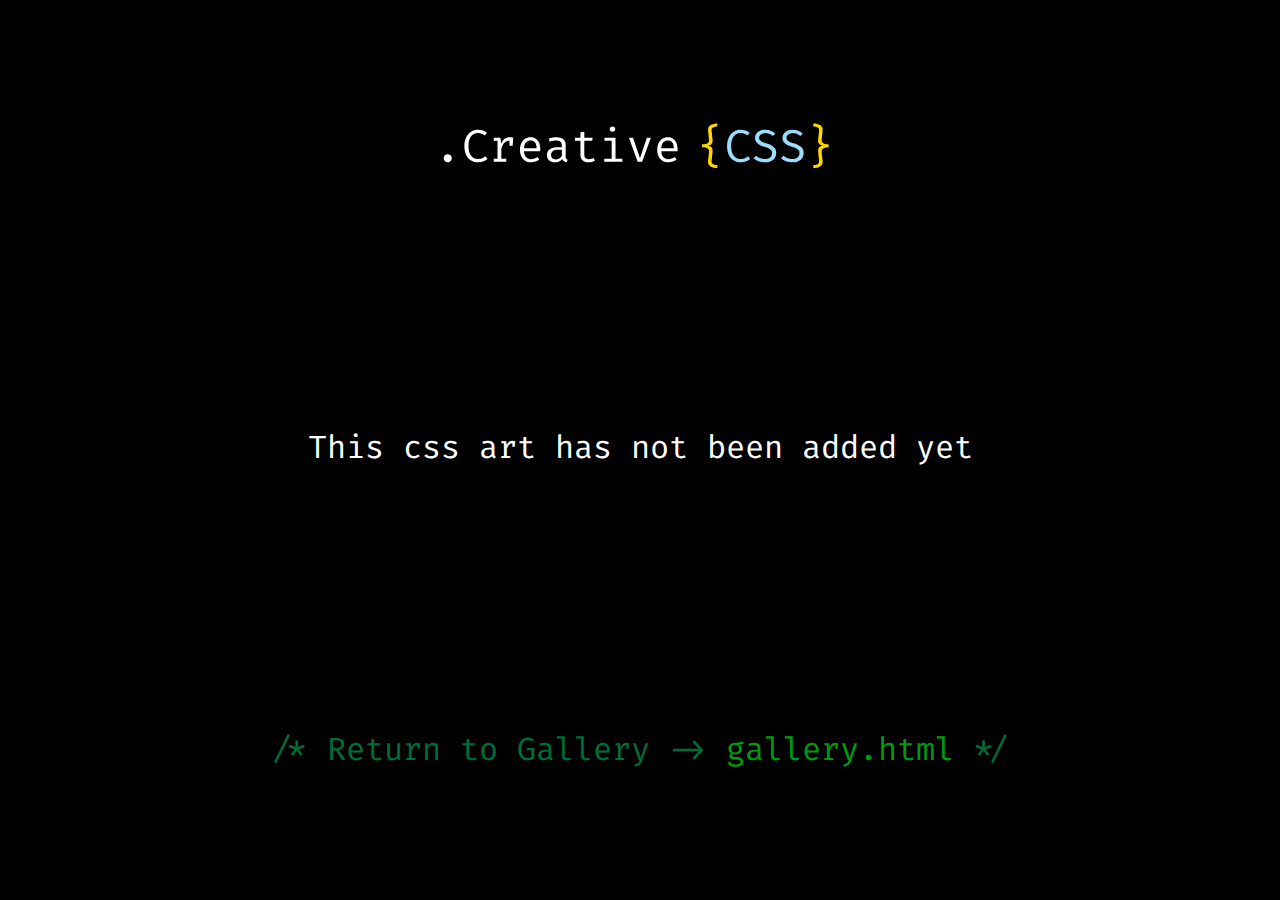
<file: transparent.html>
<!DOCTYPE html>
<html lang="en">
<head>
    <meta charset="UTF-8">
    <meta name="viewport" content="width=device-width, initial-scale=1.0">
    <link type="text/css" rel="stylesheet" href="styles/style.css">
    <title>Creative CSS | Transparent</title>
</head>
<body>
    <header>
        <a class="logo_link" href="index.html">
            <img class="logo" src="styles/images/main-creative-css-logo.svg" alt="Creative CSS Logo">
        </a>
    </header> 
    <p>This css art has not been added yet</p>
    <p class="comment-text">/* Return to Gallery -> <a class="comment-link" href="gallery.html" target="_blank">gallery.html</a> */</p>
</body>
</html>
</file>
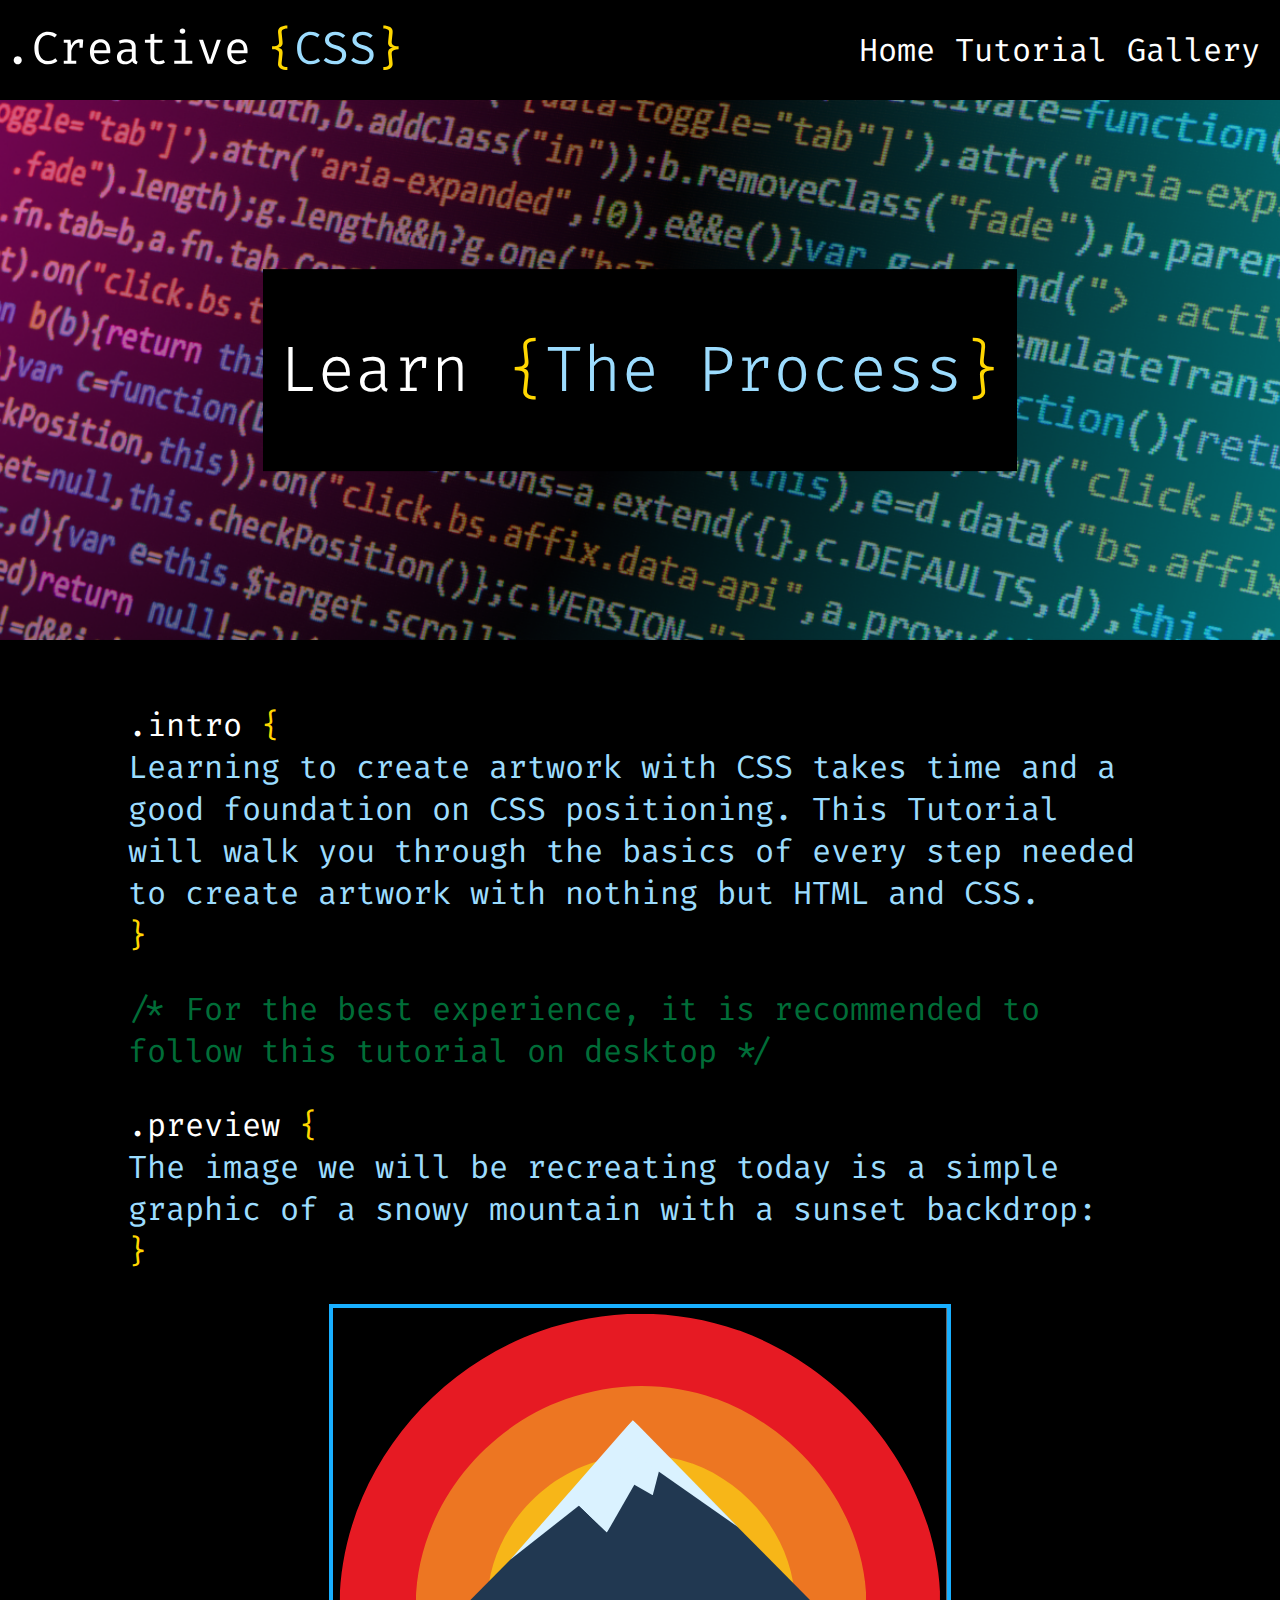
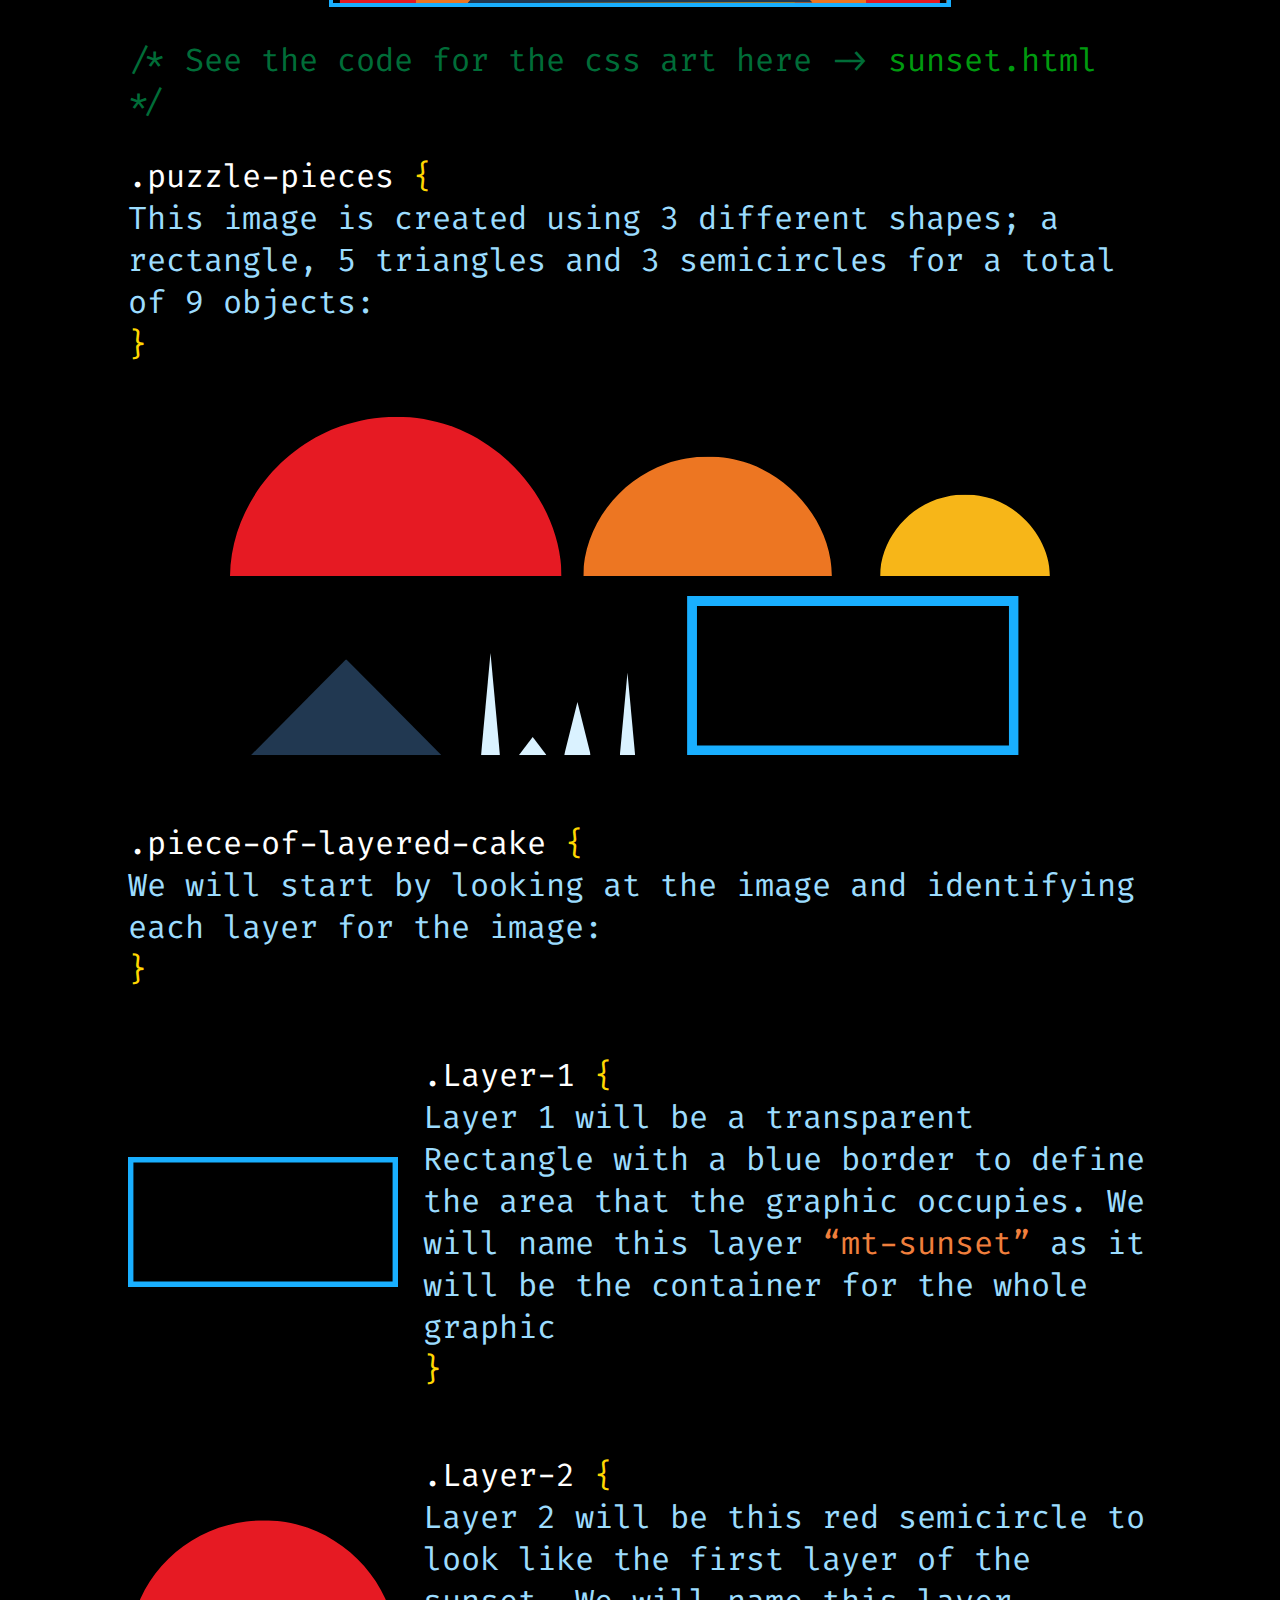
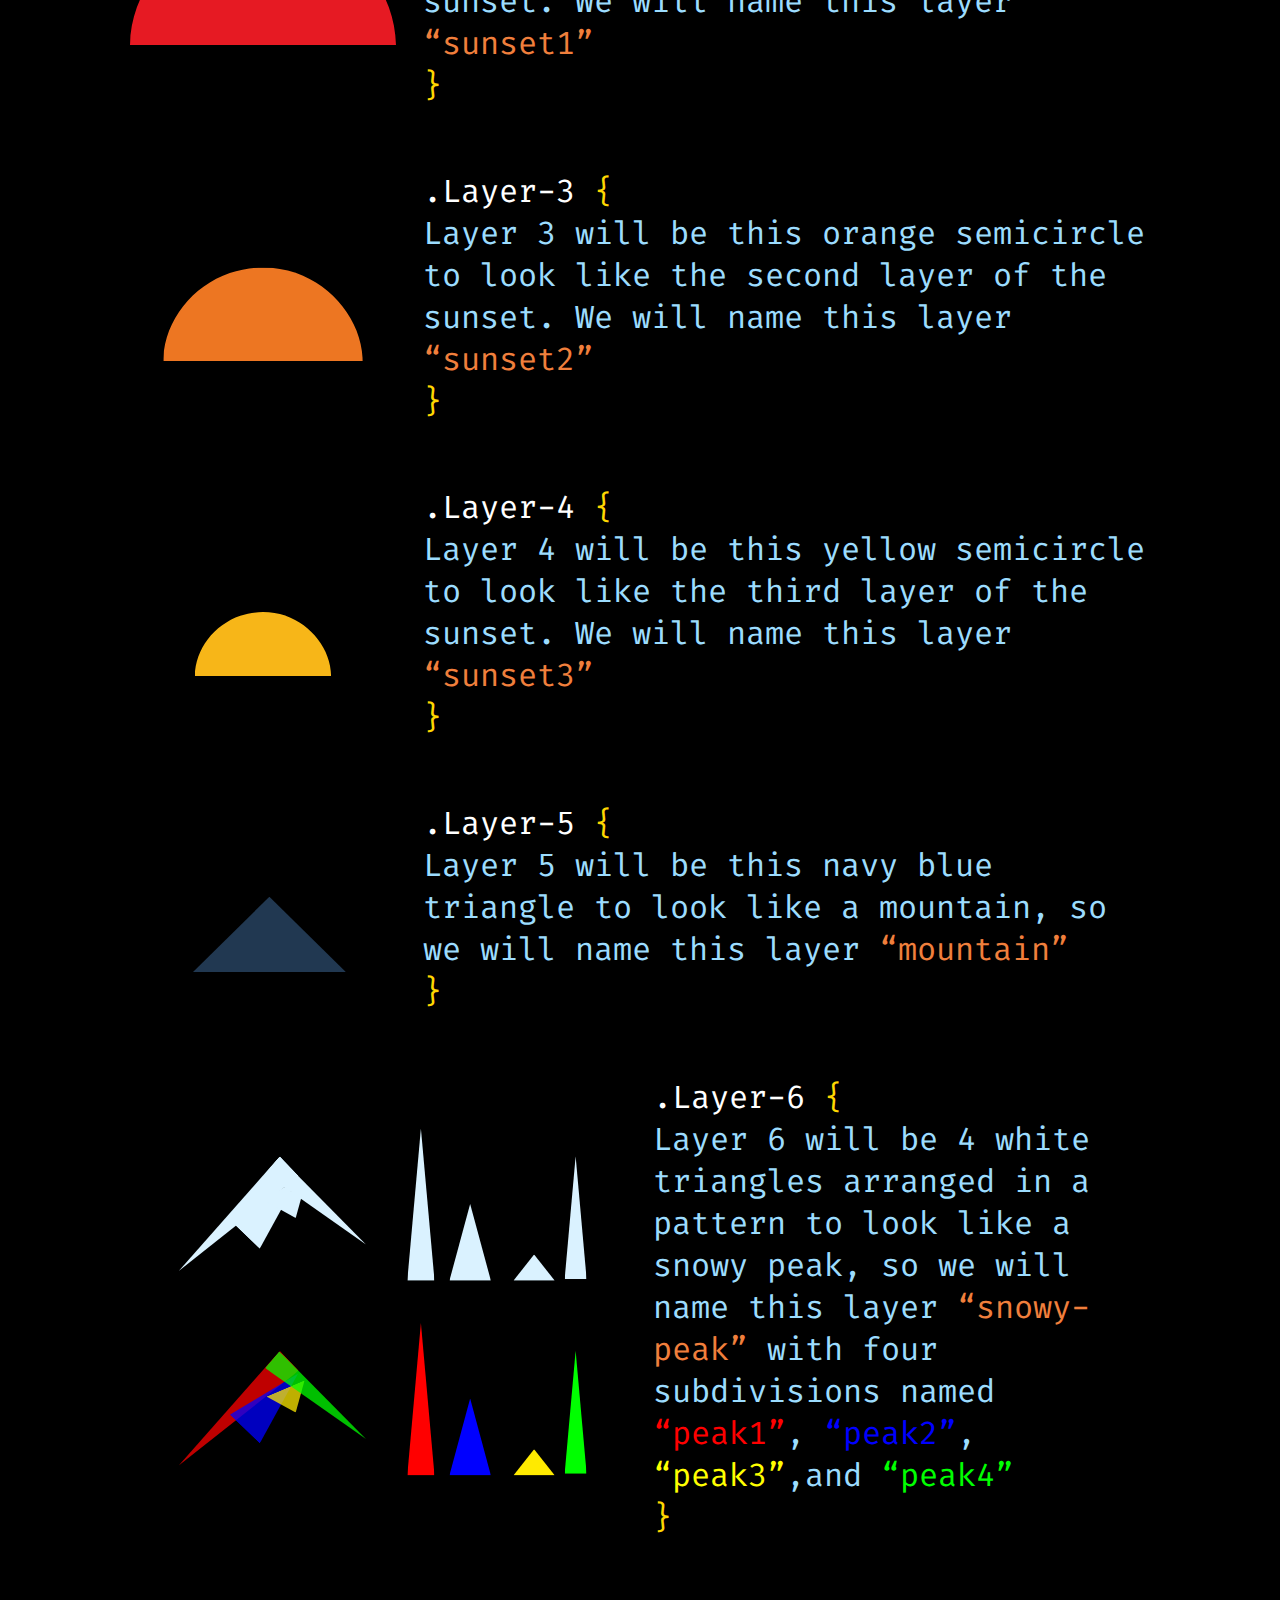
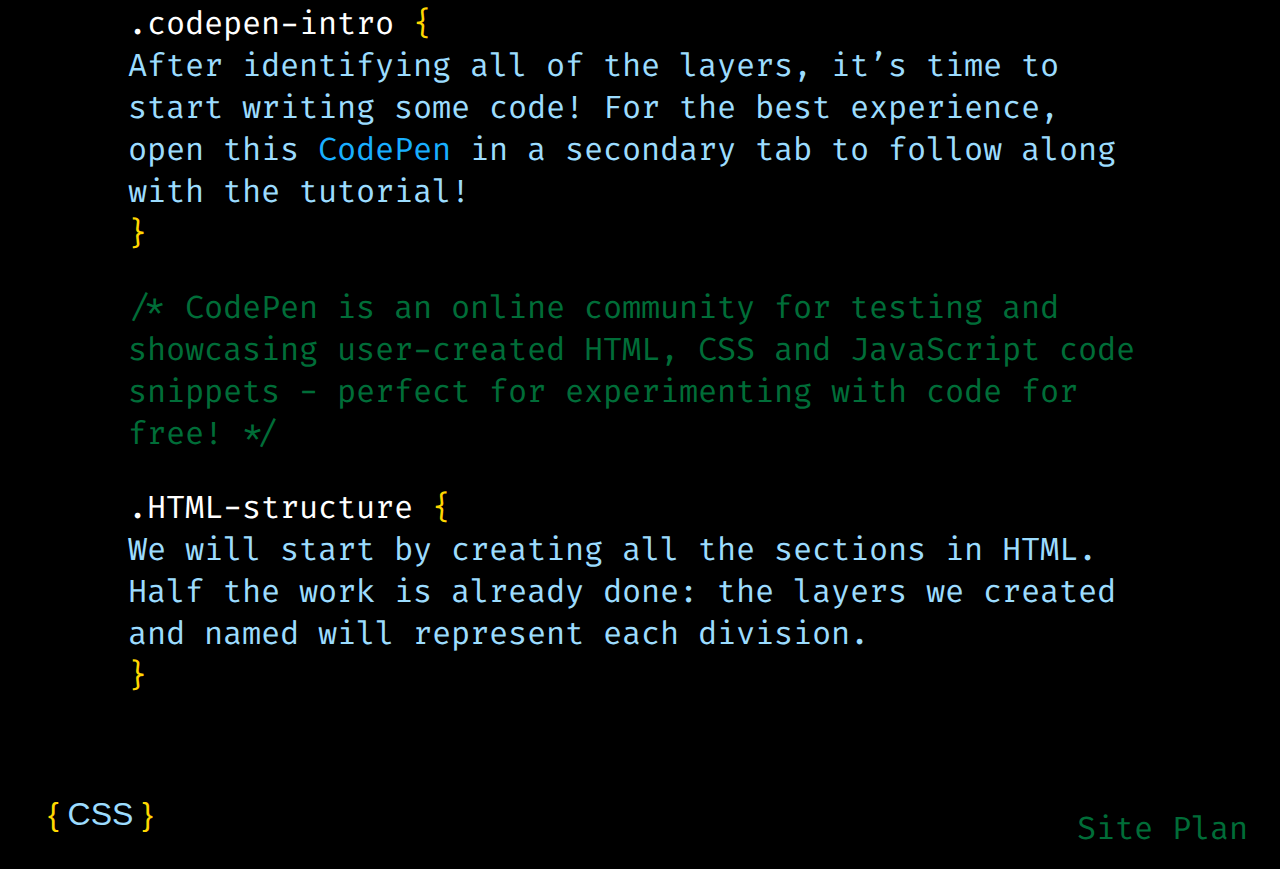
<file: tutorial.html>
<!DOCTYPE html>
<html lang="en">
<head>
    <meta charset="UTF-8">
    <meta name="viewport" content="width=device-width, initial-scale=1.0">
    <title>Creative CSS | Tutorial</title>
    <link rel="icon" type="image/svg+xml" href="styles/images/creative-css-favicon.svg">
    <link type="text/css" rel="stylesheet" href="styles/style.css">
</head>
<body>
    <div id="content">

        <header>
            <a class="logo_link" href="index.html">
                <img class="logo" src="styles/images/main-creative-css-logo.svg" alt="Creative CSS Logo">
            </a>
            <nav>
                <a href="index.html">Home</a>
                <a href="tutorial.html">Tutorial</a>
                <a href="gallery.html">Gallery</a>
            </nav>
        </header>   

        <section class="hero">
            <img src="styles/images/hero-img-creative-css.png" alt="Hero Image">
            <div class="hero-text">
                <h1>Learn <span class="bracket">{</span><span class="bracketed-text">The Process</span><span class="bracket">}</span> </h1>
            </div>
        </section>

        <div class="main-content">

            <p>.intro <span class="bracket">{</span><br><span class="bracketed-text">Learning to create artwork with CSS takes time and a good foundation on CSS positioning. This Tutorial will walk you through the basics of every step needed to create artwork with nothing but HTML and CSS. </span><br><span class="bracket">}</span></p>

            <p class="comment-text">/* For the best experience, it is recommended to follow this tutorial on desktop */</p>

            <p>.preview <span class="bracket">{</span><br><span class="bracketed-text">The image we will be recreating today is a simple graphic of a snowy mountain with a sunset backdrop: </span><br><span class="bracket">}</span></p>

            <img class="tutorial-example" src="styles/images/tutorial-example.svg" alt="An image of a mountain in front of a sunset">

            <p class="comment-text">/* See the code for the css art here -> <a class="comment-link" href="sunset.html" >sunset.html</a> */</p>

            <p>.puzzle-pieces <span class="bracket">{</span><br><span class="bracketed-text">This image is created using 3 different shapes; a rectangle, 5 triangles and 3 semicircles for a total of 9 objects:</span><br><span class="bracket">}</span></p>

            <img class="puzzle-example" src="styles/images/puzzle-example.svg" alt="An image of a mountain in front of a sunset">

            <p>.piece-of-layered-cake <span class="bracket">{</span><br><span class="bracketed-text">We will start by looking at the image and identifying each layer for the image:</span><br><span class="bracket">}</span></p>

            <div class="image-with-text">
                <img class="puzzle-parts" src="styles/images/puzzle-border.svg" alt="An image of the shapes used to create the graphic">
                <div class="text-content">
                    <p>.Layer-1 <span class="bracket">{</span><br><span class="bracketed-text">Layer 1 will be a transparent Rectangle with a blue border to define the area that the graphic occupies. We will name this layer <span class="layer-name">“mt-sunset”</span> as it will be the container for the whole graphic</span><br><span class="bracket">}</span></p>
                </div>
            </div>

            <div class="image-with-text">
                <img class="puzzle-parts" src="styles/images/puzzle-red.svg" alt="A red semicircle">
                <div class="text-content">
                    <p>.Layer-2 <span class="bracket">{</span><br><span class="bracketed-text">Layer 2 will be this red semicircle to look like the first layer of the sunset. We will name this layer <span class="layer-name">“sunset1”</span></span><br><span class="bracket">}</span></p>
                </div>
            </div>

            <div class="image-with-text">
                <img class="puzzle-parts" src="styles/images/puzzle-orange.svg" alt="An orange semicircle">
                <div class="text-content">
                    <p>.Layer-3 <span class="bracket">{</span><br><span class="bracketed-text">Layer 3 will be this orange semicircle to look like the second layer of the sunset. We will name this layer <span class="layer-name">“sunset2”</span></span><br><span class="bracket">}</span></p>
                </div>
            </div>

            <div class="image-with-text">
                <img class="puzzle-parts" src="styles/images/puzzle-yellow.svg" alt="A yellow semicircle">
                <div class="text-content">
                    <p>.Layer-4 <span class="bracket">{</span><br><span class="bracketed-text">Layer 4 will be this yellow semicircle to look like the third layer of the sunset. We will name this layer <span class="layer-name">“sunset3”</span></span><br><span class="bracket">}</span></p>
                </div>
            </div>

            <div class="image-with-text">
                <img class="puzzle-parts" src="styles/images/puzzle-mountain.svg" alt="A navy blue triangle">
                <div class="text-content">
                    <p>.Layer-5 <span class="bracket">{</span><br><span class="bracketed-text">Layer 5 will be this navy blue triangle to look like a mountain, so we will name this layer <span class="layer-name">“mountain”</span></span><br><span class="bracket">}</span></p>
                </div>
            </div>
            <div class="image-with-text">
                <img class="puzzle-pieces" src="styles/images/puzzle-snow.svg" alt="An image of a mountain in front of a sunset">
                <div class="text-content">
                    <p>.Layer-6 <span class="bracket">{</span><br><span class="bracketed-text">Layer 6 will be 4 white triangles arranged in a pattern to look like a snowy peak, so we will name this layer <span class="layer-name">“snowy-peak”</span> with four subdivisions named <span class="red-peak">“peak1”</span>, <span class="blue-peak">“peak2”</span>, <span class="yellow-peak">“peak3”</span>,and <span class="green-peak">“peak4”</span></span><br><span class="bracket">}</span></p>
                </div>
            </div>
            <p>.codepen-intro <span class="bracket">{</span><br><span class="bracketed-text">After identifying all of the layers, it’s time to start writing some code! For the best experience, open this <a class="in-text-link" href="https://codepen.io/eF1tch/pen/MWMwrzy" target="_blank">CodePen</a> in a secondary tab to follow along with the tutorial!</span><br><span class="bracket">}</span> </p>

            <p class="comment-text">/* CodePen is an online community for testing and showcasing user-created HTML, CSS and JavaScript code snippets - perfect for experimenting with code for free! */</p> 

            <p>.HTML-structure <span class="bracket">{</span><br><span class="bracketed-text">We will start by creating all the sections in HTML. Half the work is already done: the layers we created and named will represent each division. </span><br><span class="bracket">}</span></p>

            <div class="codebox">
            </div>

        </div>
    </div>
    <footer>
        <div class="dropup">
            <button class="dropbtn"><span class="bracket">{</span> CSS <span class="bracket">}</span></button>
            <div class="dropup-content">
              <a href="index.html">Home</a>
              <a href="tutorial.html">Tutorial</a>
              <a href="gallery.html">Gallery</a>
            </div>
        </div> 
        <div>
            <a class="plan-link" href="site-plan.html" target="_blank">Site Plan</a>
        </div>
    </footer>
</body>
</html>
</file>
<file: styles/style.css>
@import url('https://fonts.googleapis.com/css2?family=Fira+Code:wght@300..700&display=swap');

body, html {
    height: 100%;
    margin: 0 auto;
    display: grid;
    place-items: center;
    background-color: black;
    font-family: 'Fira Code';
    font-size: 32px;
}

.content {
    max-width: 1600px;
    margin: 0 auto;
    padding: 20px; 
}

header {
    display: flex;
    justify-content: space-between;
    align-items: center;
    background-color: black;
    padding: 10px ;
    z-index: 10;
}

nav {
    display: flex;
    justify-content: space-evenly; 
    align-items: center;
}

nav a {
    text-align: center;
    color: white;
    text-decoration: none;
    border-radius: 5px;
    padding: 10px;
    display: inline-block;
}

.logo {
    max-width: 400px;
    width: 100%;
    height: auto;
    border: none;
    margin-top: 10px;
}

#footer-logo {
    max-width: 200px;
    width: 100%;
    height: auto;
    border: none;
}

#logo_link {
    width: 100%; 
    height: auto; 
    display: flex;
    align-items: center;
}

.hero {
    position: relative;
    width: 100%;
    height: 60vh;
    overflow: hidden;
}

.main-content {
    margin: 2em 4em 2em; 
}

.hero img {
    width: 100%;
    height: 100%;
    object-fit: cover;
}

.hero-text {
    position: absolute;
    white-space: nowrap;
    padding: .5em;
    top: 50%;
    left: 50%;
    transform: translate(-50%, -50%);
    background-color: black;
    color: white;
    text-align: center;
}

#art-example {
    display: grid;
    grid-template-columns: repeat(2, 1fr); 
    gap: 20px; 
    text-align: center; 
}

.art-container {
    text-align: center; 
}

.example-caption {
    margin-top: 10px; 
}

.mastery-img {
    display: block;
    margin-left: auto;
    margin-right: auto;
    border: 10px solid #19AFFF;
}

.art-example {
    display: block;
    margin-left: auto;
    margin-right: auto;
    width: 30%;
    border: .5vh solid #19AFFF;
}

.tutorial-example {
    display: block;
    margin-left: auto;
    margin-right: auto;
    width: 60%;
    border: .5vh solid #19AFFF;

}

.puzzle-example {
    display: block;
    margin-left: auto;
    margin-right: auto;
    width: 80%;
}

.image-with-text {
    display: flex;
    align-items: center;
}

.image-stack {
    display: flex;
    flex-direction: column;
}

.text-content {
    margin-left: 25px; 
}

.puzzle-parts {
    width: 30vh;
}

.red-peak{
    color: red;
}
.blue-peak{
    color: blue;
}
.yellow-peak{
    color: yellow;
}
.green-peak{
    color: #00FF00;
}

h1{
    font-weight: lighter;
}

h1, p {
    color: white;
}

.bracket {
  color: #FFD700;
}

.bracketed-text {
  color: #9CDCFE;
}

.layer-name {
    color:#F07F3C;
}
.body-text, .example-caption {
    color: #9CDCFE;
}

.comment-text {
    color: #006D38;
}

.comment-link {
    color: #009A0F;
    text-decoration: none;
}

.in-text-link {
    color: #19AFFF;
    text-decoration: none;
}

.plan-link {
    color: #006D38;
    text-decoration: none;
}

.in-text-link:hover, .plan-link:hover, nav a:hover, .comment-link:hover{
    font-weight: bold;
}

.example{
    width: 350px;
}

.flower-pot-fix{ 
    width:200px;
}

footer {
    display: flex;
    justify-content: space-between; 
    align-items: flex-end;
    padding: 20px;
    width: 95%;
}

 /* Dropup Button adapted from W3schools tutorial on Dropup buttons */
 
 .dropbtn {
    background-color: black;
    color: #9CDCFE;
    padding: 16px;
    font-size: 32px;
    border: none;
  }
  
  .dropup {
    position: relative;
    display: inline-block;
}

.dropup-content {
    display: none;
    position: absolute;
    bottom: 50px;
    background-color: black;
    opacity: 80%;
    min-width: 160px;
    z-index: 1;
}
  
.dropup-content a {
    color: #9CDCFE;
    padding: 12px 16px;
    text-decoration: none;
    display: block;
}
  
.dropup-content a:hover {
    color: #19AFFf;
    font-weight: bold;
}

.dropup:hover .dropup-content {
    display: block;
}

.dropup-content a:hover {font-weight: bold;}
/* This css is only for the flower pot */

.flower-pot {
    position: relative;
    background: transparent;
    width: 950px;
    height: 1700px;
    border: 25px solid #19AFFF;

}

.stems, .leaves, .flowers, .pot {
    position: absolute;
    top: 0;
    left: 0;
    width: 100%; 
    height: 100%;
}

.stem-1, .stem-2, .stem-3, .stem-4, .stem-5 {
    position: absolute;
    right: 46.5%; 
    width: 20px;
    height: 430px;
    background: #009A60;
    transform-origin: bottom center; 
}

.stem-1 {
    top: 40%; 
    transform: rotate(-43deg);
}

.stem-2 {
    top: 25%; 
    transform: rotate(-27deg);
}

.stem-3 {
    top: 25%; 
    transform: rotate(6deg);
}

.stem-4 {
    top: 30%; 
    transform: rotate(35deg);
}

.stem-5 {
    top: 50%; 
}

.leaf-1, .leaf-2 {
    position: absolute;
    background: #009A60;
    border-radius: 50%;
    width: 100px;
    height: 300px;
    transform-origin: bottom center; 
}

.leaf-1 {
    top: 46%; 
    right: 42%;
    transform: rotate(45deg);
}

.leaf-2 {
    top: 55%; 
    right: 42%;
    transform: rotate(-60deg);
}

.flower1, .flower2, .flower3, .flower4 {
    position: absolute;
}

.flower1 {
    top: 40%; 
    right: 55%; 
}

.flower2 {
    top: 30%; 
    right: 5%; 
}

.flower3 {
    top: 22%; 
    right: 47%; 
}

.flower4 {
    top: 15%; 
    right: 22%; 
}

.petal {
    position: relative;
    width: 240px; 
    height: 240px; 
}

.petal-1, .petal-2, .petal-3, .petal-4 {
    position: absolute;
    background: #D8214D;
    border-radius: 50%;
    width: 90px;
    height: 240px;
}

.petal-2 {
    transform: rotate(90deg);
}

.petal-3 {
    transform: rotate(-45deg);
}

.petal-4 {
    transform: rotate(45deg);
}

.petal-a {
    position: relative;
    top: 50%; 
    left: 40%; 
    transform: translate(-50%, -50%); 
    width: 160px; 
    height: 160px; 
}

.petal-a1, .petal-a2, .petal-a3, .petal-a4 {
    position: absolute;
    background: #FF3B61;
    border-radius: 50%;
    width: 60px;
    height: 160px;
}

.petal-a2 {
    transform: rotate(90deg);
}

.petal-a3 {
    transform: rotate(-45deg);
}

.petal-a4 {
    transform: rotate(45deg);
}

.pistil {
    position: relative;
    top: 35%; 
    left: 3%;
    background: #FFDE59;
    border-radius: 50%;
    width: 50px;
    height: 50px;
}

.rectangle-1, .rectangle-2 {
    position: absolute;
    right: 38.2%; 
    background: #5D7772;
    width: 180px;
    height: 90px;
}

.rectangle-1 {
    top: 94.7%; 
}

.rectangle-2 {
    top: 74.5%; 
}

.oval {
    position: absolute;
    border-radius: 50%;
    top: 74.7%; 
    right: 33%;
    background: #5D7772;
    width: 280px;
    height: 430px; 
}

/* This CSS is only for the sunset */

.mt-sunset {
    position: relative;
    background-color: transparent;
    width: 480px; 
    height: 240px;
    border: 10px solid #19AFFF;
    transform-origin: top left;
}

.sunset1 {
    width: 480px; 
    height: 240px;
    border-radius: 240px 240px 0 0;
    background-color: #E61A23;
}

.sunset2 {
    position: absolute;
    top: 62.5%;
    left: 50%;
    transform: translate(-50%, -50%);
    width: 360px; 
    height: 180px;
    border-radius: 180px 180px 0 0;
    background-color: #ED7622;
}

.sunset3 {
    position: absolute;
    top: 66.7%;
    left: 50%;
    transform: translate(-50%, -50%);
    width: 240px;  
    height: 120px;
    border-radius: 120px 120px 0 0;
    background-color: #F7B618;
}

.mountain {
    position: absolute;
    top: 41.7%;
    left: 50%;
    transform: translate(-50%, -50%);
    width: 0; 
    height: 0; 
    border-left: 135px solid transparent;
    border-right: 135px solid transparent; 
    border-bottom: 140px solid #213851;
}

.snowy-peak {
    position: absolute;
    transform: translate(-50%, 0%);
    width: 270px;
    height: 140px;
    /* background-color: aqua; */
}

.peak1, .peak2, .peak3, .peak4 {
    position: absolute;
    width: 0;
    height: 0;
}

.peak1 {
    top: 30%; 
    left: 37%; 
    border-left: 10.3px solid transparent;
    border-right: 10.3px solid transparent;
    border-bottom: 111.5px solid white;
    transform: translate(-50%, -50%) rotate(-131.5deg); 
}

.peak2 {
    top: 23%; 
    left: 47%; 
    border-left: 14.5px solid transparent;
    border-right: 14.5px solid transparent;
    border-bottom: 58.1px solid white;
    transform: translate(-50%, -50%) rotate(49.3deg);
}

.peak3 {
    top: 23%; 
    left: 52%; 
    border-left: 15.05px solid transparent;
    border-right: 15.05px solid transparent;
    border-bottom: 19.8px solid white;
    transform: translate(-50%, -50%) rotate(162.6deg);
}

.peak4 {
    top: 24%; 
    left: 60.2%; 
    border-left: 8.3px solid transparent;
    border-right: 8.3px solid transparent;
    border-bottom: 90px solid white;
    transform: translate(-50%, -50%) rotate(131.5deg);
}
</file>
<file: styles/sunsetstyle.css>
body, html {
    height: 100%;
    margin: 0;
    display: grid;
    place-items: center;
    background-color: black;
}

.mt-sunset {
    position: relative;
    background-color: transparent;
    width: 480px; 
    height: 240px;
    border: 10px solid #19AFFF;
    transform-origin: top left;
}

.sunset1 {
    width: 480px; 
    height: 240px;
    border-radius: 240px 240px 0 0;
    background-color: #E61A23;
}

.sunset2 {
    position: absolute;
    top: 62.5%;
    left: 50%;
    transform: translate(-50%, -50%);
    width: 360px; 
    height: 180px;
    border-radius: 180px 180px 0 0;
    background-color: #ED7622;
}

.sunset3 {
    position: absolute;
    top: 66.7%;
    left: 50%;
    transform: translate(-50%, -50%);
    width: 240px;  
    height: 120px;
    border-radius: 120px 120px 0 0;
    background-color: #F7B618;
}

.mountain {
    position: absolute;
    top: 41.7%;
    left: 50%;
    transform: translate(-50%, -50%);
    width: 0; 
    height: 0; 
    border-left: 135px solid transparent;
    border-right: 135px solid transparent; 
    border-bottom: 140px solid #213851;
}

.snowy-peak {
    position: absolute;
    transform: translate(-50%, 0%);
    width: 270px;
    height: 140px;
    /* background-color: aqua; */
}

.peak1, .peak2, .peak3, .peak4 {
    position: absolute;
    width: 0;
    height: 0;
}

.peak1 {
    top: 30%; 
    left: 37%; 
    border-left: 10.3px solid transparent;
    border-right: 10.3px solid transparent;
    border-bottom: 111.5px solid white;
    transform: translate(-50%, -50%) rotate(-131.5deg); 
}

.peak2 {
    top: 23%; 
    left: 47%; 
    border-left: 14.5px solid transparent;
    border-right: 14.5px solid transparent;
    border-bottom: 58.1px solid white;
    transform: translate(-50%, -50%) rotate(49.3deg);
}

.peak3 {
    top: 23%; 
    left: 52%; 
    border-left: 15.05px solid transparent;
    border-right: 15.05px solid transparent;
    border-bottom: 19.8px solid white;
    transform: translate(-50%, -50%) rotate(162.6deg);
}

.peak4 {
    top: 24%; 
    left: 60.2%; 
    border-left: 8.3px solid transparent;
    border-right: 8.3px solid transparent;
    border-bottom: 90px solid white;
    transform: translate(-50%, -50%) rotate(131.5deg);
}
</file>
<file: styles/site-plan.css>
/* if you are using any Google fonts change the font names below to your fonts. 
Any spaces in your font name should be replaced with a +. 
Fonts are separated by a | */
@import url('https://fonts.googleapis.com/css2?family=Fira+Code:wght@300..700&display=swap');


:root {
  /* change the values below to your colors from your palette */
  --primary-color: white  ;
  --secondary-color: #9CDCFE ;
  --accent1-color: #FFD700;
  --accent2-color: #085985;

  /* change the values below to your chosen font(s) */
  --heading-font: 'Fira Code', serif;
  --paragraph-font: 'Fira Code', serif;

  /* these colors below should be chosen from among your palette colors above */
  --headline-color-on-white: #9CDCFE;  /* headlines on a white background */ 
  --headline-color-on-color: white; /* headlines on a colored background */ 
  --paragraph-color-on-white: #085985; /* paragraph text on a white background */ 
  --paragraph-color-on-color: #9CDCFE; /* paragraph text on a colored background */ 
  --paragraph-background-color: black  ;
  --nav-link-color: #9CDCFE;
  --nav-background-color: black;
  --nav-hover-link-color: black;
  --nav-hover-background-color: #9CDCFE;
}

/*  Look around below...but DON'T CHANGE ANYTHING! */

body {
  max-width: 1200px;
  margin: 0 auto;
  padding: 4em;
  font-size: 18px;
  text-align: center;
}
img {
  display: block;
  margin: 0 auto;
  max-width: 25%;
  max-height: 25%;
}
h1, h2, h3, h4, h5, h6 {
  font-family: var(--heading-font);
  color: var(--headline-color-on-white);
}
h2 {
  text-align: center;
}
hr {
  height: 3px;
  margin: 35px 0;
  background: var(--accent1-color);
}
header {
  padding: 1em;
  text-align: center;
  color: var(--headline-color-on-color);
  background-color: var(--paragraph-background-color);
}
header > h1, header > h2 {
  color: var(--headline-color-on-color);
}

p {
  font-family: var(--paragraph-font);
  color: var(--paragraph-color-on-white);
  padding: 1em;
}
.colors {
  width: 100%;
  min-width: 350px;
  margin: 30px auto;
  text-align: center;
}
.colors th {
  background-color: #999;
}
.colors td{
  width: 25%;
  height: 3em;
}

.primary {
  background-color: var(--primary-color);
}
.secondary {
  background-color: var(--secondary-color);
}
.accent1 {
  background-color: var(--accent1-color);
}
.accent2{
  background-color: var(--accent2-color);
}

p.colored {
  background-color: var(--paragraph-background-color);
  color: var(--paragraph-color-on-color);
}

nav {
  background-color: var(--nav-background-color);
  line-height: 3em;
  text-align: center;
  font-size: 1.2em;
}
nav  {
  list-style-type: none;
  display: flex;

}
nav a {
  padding:1em;
  min-width: 120px;
  text-decoration: none;
  padding: 10px;

}
nav a:link, nav a:visited {
  color: var(--nav-link-color);
}
nav a:hover {
  color: var(--nav-hover-link-color);
  background-color: var(--nav-hover-background-color);
}

.sitemap {
  display: grid;
  justify-content: center;

  grid-template-columns: repeat(6, 15%);
  grid-template-rows: 3em 1.5em 1.5em 3em;
  grid-template-areas: ". . home home . ."
    ". . . top . ."
    ". left left right right ."
    "page2 page2 . . page3 page3";
}
.sitemap > div {

  text-align: center;

}
.sm-home {
  grid-area: home;
  background-color: #ccc;
  line-height: 3em;
}
.sm-page2 {
  grid-area: page2;
  background-color: #ccc;
  line-height: 3em;
}
.sm-page3 {
  grid-area: page3;
  background-color: #ccc;
  line-height: 3em;
}

.top {
  grid-area: top;
  border-left: 1px solid;
}

.left {
  grid-area: left;
  border-top: 1px solid;
  border-left: 1px solid;
}

.right {
  grid-area: right;
  border-top: 1px solid;
  border-right: 1px solid;
}
</file>
